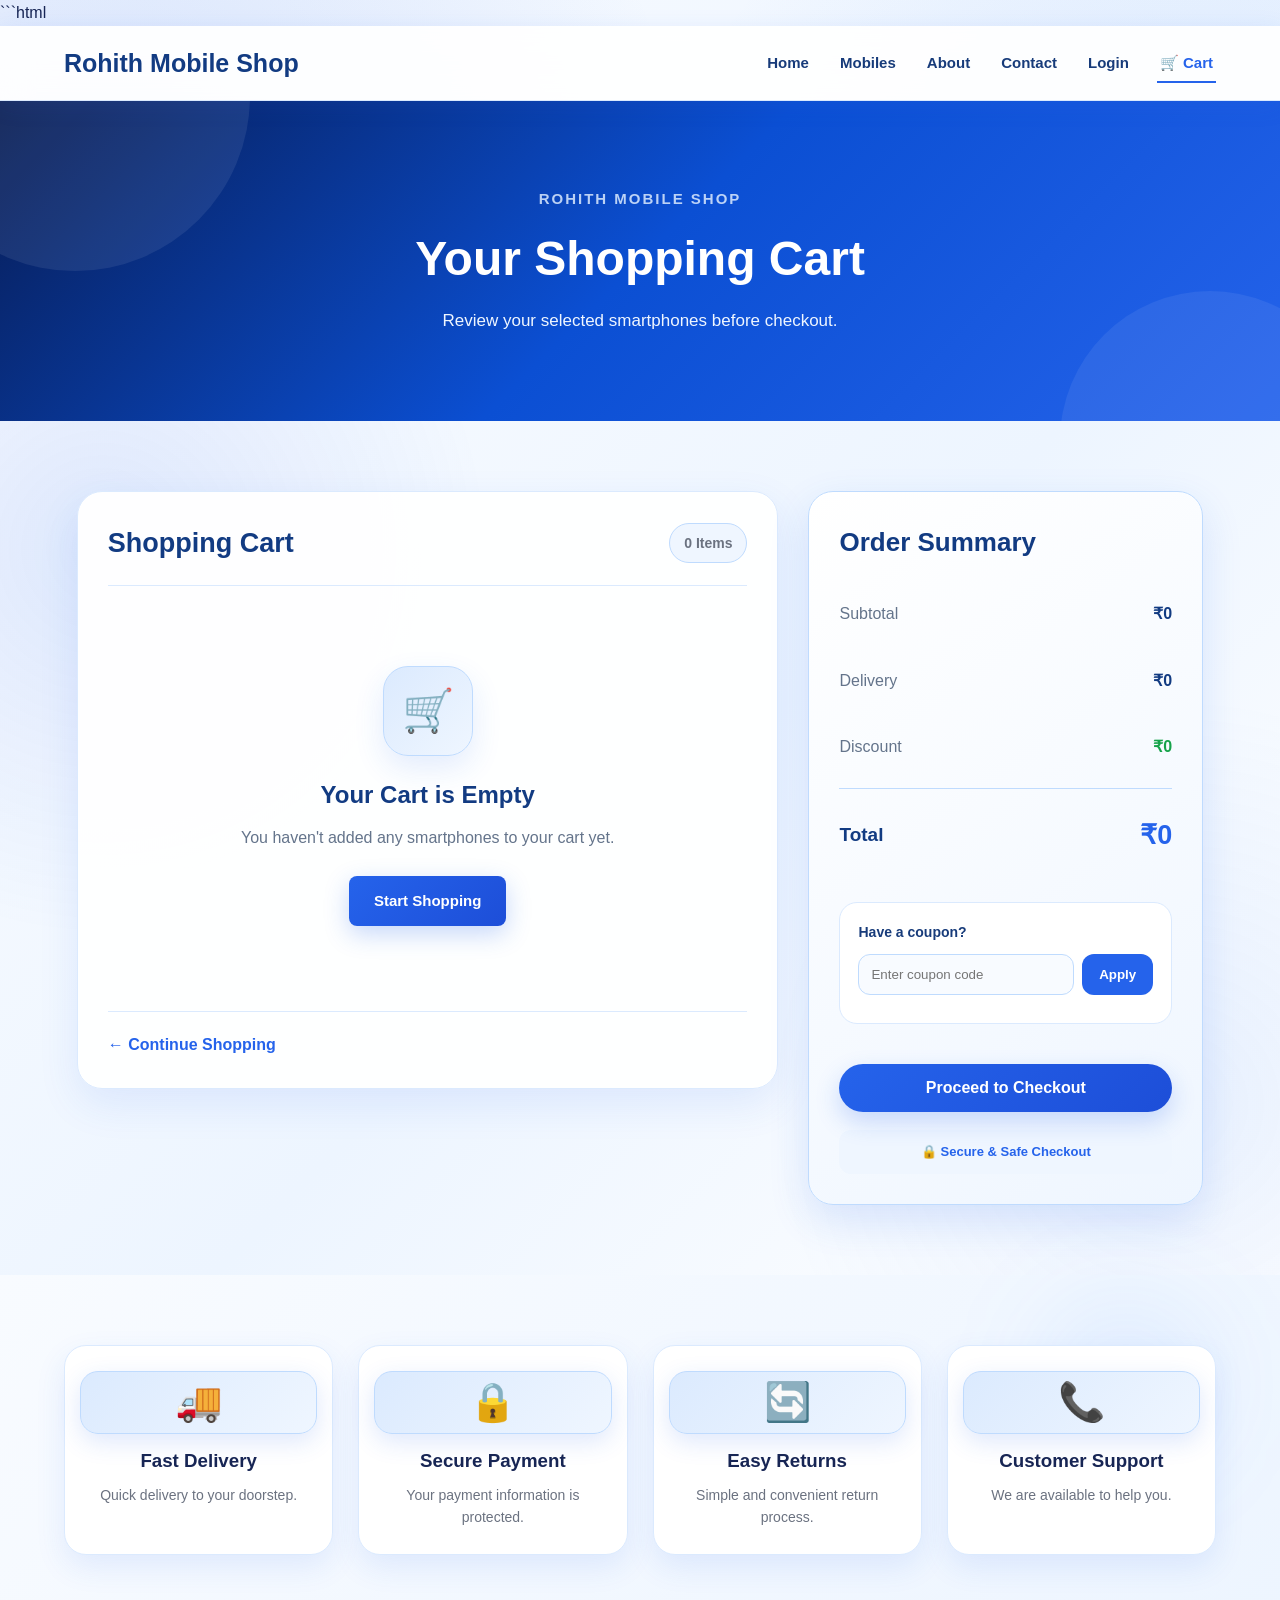
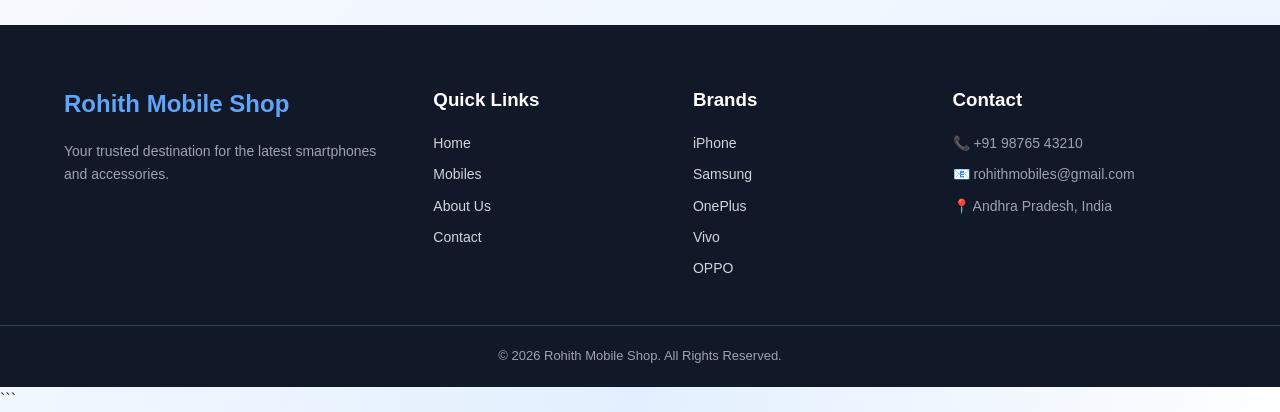
<file: Rohith MObile shop/cart.html>
```html
<!DOCTYPE html>
<html lang="en">

<head>

    <meta charset="UTF-8">

    <meta name="viewport"
          content="width=device-width, initial-scale=1.0">

    <title>Shopping Cart | Rohith Mobile Shop</title>

    <!-- CSS -->
    <link rel="stylesheet" href="css/style.css">

</head>


<body>


    <!-- ================= HEADER ================= -->

    <header class="header">

        <div class="logo">

            <h1>Rohith Mobile Shop</h1>

        </div>


        <nav class="navbar">

            <a href="index.html">
                Home
            </a>

            <a href="mobiles.html">
                Mobiles
            </a>

            <a href="about.html">
                About
            </a>

            <a href="contact.html">
                Contact
            </a>

            <a href="login.html">
                Login
            </a>

            <a href="cart.html" class="active">
                🛒 Cart
            </a>

        </nav>

    </header>



    <!-- ================= CART HERO ================= -->

    <section class="page-hero cart-hero">

        <div>

            <p>
                ROHITH MOBILE SHOP
            </p>

            <h2>
                Your Shopping Cart
            </h2>

            <span>
                Review your selected smartphones before checkout.
            </span>

        </div>

    </section>



    <!-- ================= CART SECTION ================= -->

    <section class="cart-section">


        <div class="cart-container">


            <!-- ================= CART ITEMS ================= -->

            <div class="cart-items">


                <div class="cart-heading">

                    <h2>
                        Shopping Cart
                    </h2>

                    <span id="cartCount">
                        0 Items
                    </span>

                </div>


                <!-- JavaScript will add cart products here -->

                <div id="cartItems">

                    <div class="empty-cart">

                        <div class="empty-cart-icon">
                            🛒
                        </div>

                        <h3>
                            Your Cart is Empty
                        </h3>

                        <p>
                            You haven't added any smartphones
                            to your cart yet.
                        </p>

                        <a href="mobiles.html"
                           class="btn primary-btn">

                            Start Shopping

                        </a>

                    </div>

                </div>


                <!-- Continue Shopping -->

                <div class="continue-shopping">

                    <a href="mobiles.html">
                        ← Continue Shopping
                    </a>

                </div>


            </div>



            <!-- ================= CART SUMMARY ================= -->

            <div class="cart-summary">


                <h2>
                    Order Summary
                </h2>


                <!-- Subtotal -->

                <div class="summary-row">

                    <span>
                        Subtotal
                    </span>

                    <strong id="cartSubtotal">
                        ₹0
                    </strong>

                </div>


                <!-- Delivery -->

                <div class="summary-row">

                    <span>
                        Delivery
                    </span>

                    <strong id="deliveryCharge">
                        ₹0
                    </strong>

                </div>


                <!-- Discount -->

                <div class="summary-row discount-row">

                    <span>
                        Discount
                    </span>

                    <strong id="cartDiscount">
                        ₹0
                    </strong>

                </div>


                <hr>


                <!-- Total -->

                <div class="summary-total">

                    <span>
                        Total
                    </span>

                    <strong id="cartTotal">
                        ₹0
                    </strong>

                </div>


                <!-- Coupon -->

                <div class="coupon-box">

                    <label for="coupon">
                        Have a coupon?
                    </label>

                    <div class="coupon-input">

                        <input
                            type="text"
                            id="coupon"
                            placeholder="Enter coupon code">

                        <button
                            type="button"
                            onclick="applyCoupon()">

                            Apply

                        </button>

                    </div>

                    <p id="couponMessage"></p>

                </div>


                <!-- Checkout -->

                <button
                    class="checkout-btn"
                    onclick="checkout()">

                    Proceed to Checkout

                </button>


                <!-- Secure Payment -->

                <div class="secure-payment">

                    🔒 Secure & Safe Checkout

                </div>


            </div>

        </div>

    </section>



    <!-- ================= BENEFITS ================= -->

    <section class="features cart-features">


        <div class="feature-container">


            <div class="feature-card">

                <div class="feature-icon">
                    🚚
                </div>

                <h3>
                    Fast Delivery
                </h3>

                <p>
                    Quick delivery to your doorstep.
                </p>

            </div>


            <div class="feature-card">

                <div class="feature-icon">
                    🔒
                </div>

                <h3>
                    Secure Payment
                </h3>

                <p>
                    Your payment information is protected.
                </p>

            </div>


            <div class="feature-card">

                <div class="feature-icon">
                    🔄
                </div>

                <h3>
                    Easy Returns
                </h3>

                <p>
                    Simple and convenient return process.
                </p>

            </div>


            <div class="feature-card">

                <div class="feature-icon">
                    📞
                </div>

                <h3>
                    Customer Support
                </h3>

                <p>
                    We are available to help you.
                </p>

            </div>


        </div>

    </section>



    <!-- ================= FOOTER ================= -->

    <footer class="footer">

        <div class="footer-container">


            <!-- Company -->

            <div class="footer-column">

                <h2>
                    Rohith Mobile Shop
                </h2>

                <p>
                    Your trusted destination for
                    the latest smartphones and accessories.
                </p>

            </div>


            <!-- Quick Links -->

            <div class="footer-column">

                <h3>
                    Quick Links
                </h3>

                <a href="index.html">
                    Home
                </a>

                <a href="mobiles.html">
                    Mobiles
                </a>

                <a href="about.html">
                    About Us
                </a>

                <a href="contact.html">
                    Contact
                </a>

            </div>


            <!-- Brands -->

            <div class="footer-column">

                <h3>
                    Brands
                </h3>

                <a href="mobiles.html?brand=iphone">
                    iPhone
                </a>

                <a href="mobiles.html?brand=samsung">
                    Samsung
                </a>

                <a href="mobiles.html?brand=oneplus">
                    OnePlus
                </a>

                <a href="mobiles.html?brand=vivo">
                    Vivo
                </a>

                <a href="mobiles.html?brand=oppo">
                    OPPO
                </a>

            </div>


            <!-- Contact -->

            <div class="footer-column">

                <h3>
                    Contact
                </h3>

                <p>
                    📞 +91 98765 43210
                </p>

                <p>
                    📧 rohithmobiles@gmail.com
                </p>

                <p>
                    📍 Andhra Pradesh, India
                </p>

            </div>


        </div>


        <div class="footer-bottom">

            <p>
                © 2026 Rohith Mobile Shop.
                All Rights Reserved.
            </p>

        </div>

    </footer>



    <!-- ================= JAVASCRIPT ================= -->

    <script src="js/script.js"></script>


</body>

</html>
```
</file>
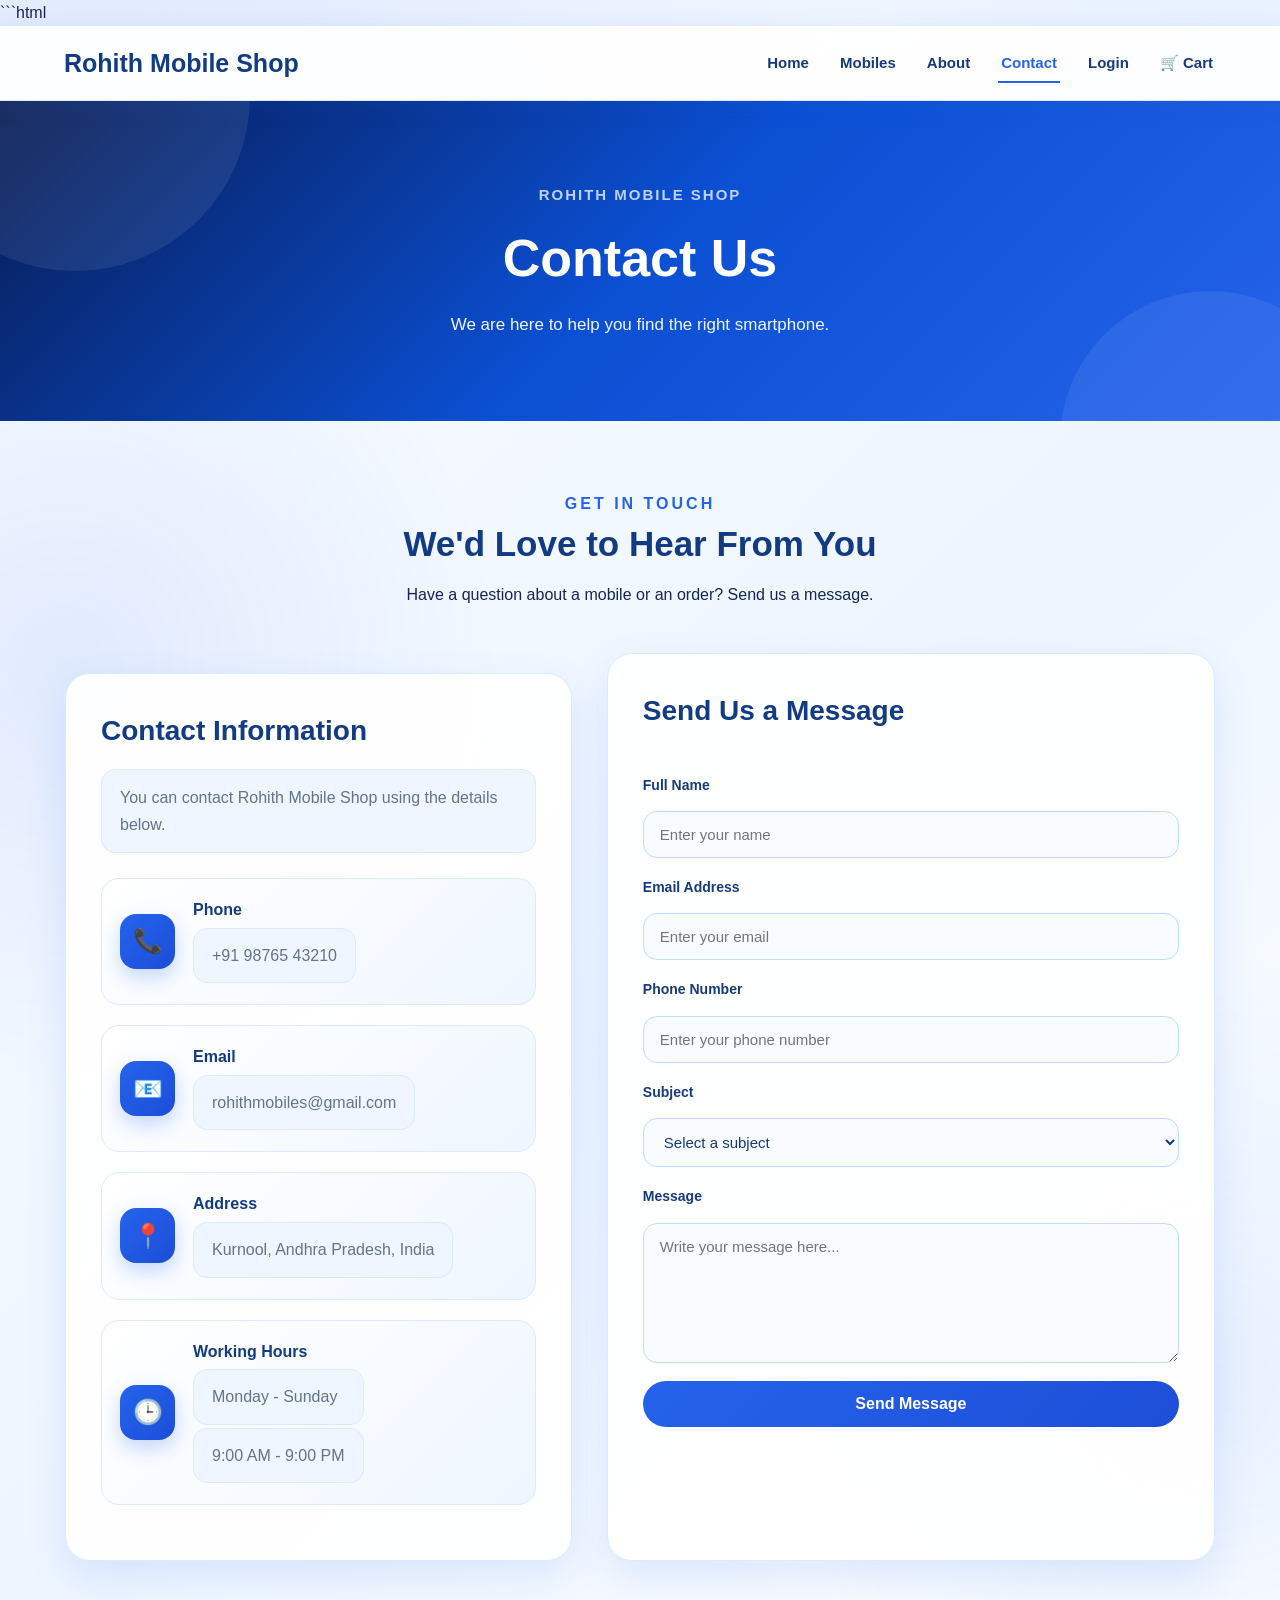
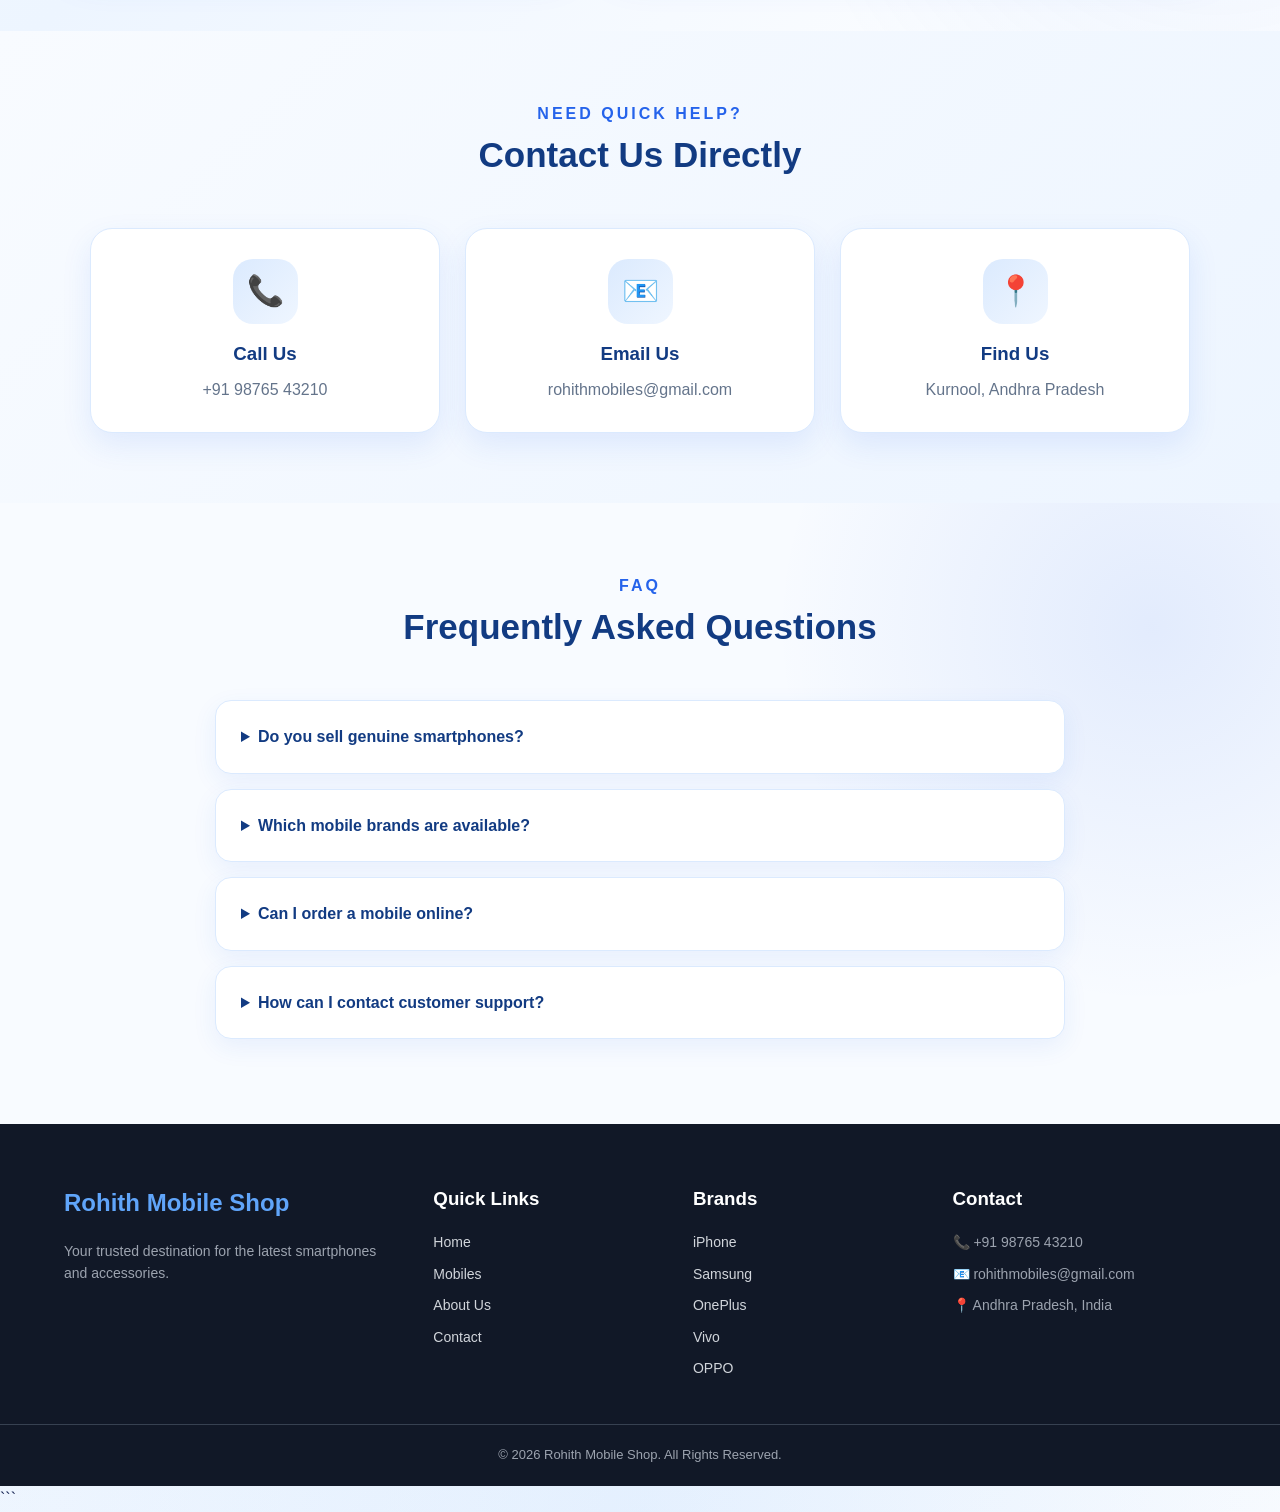
<file: Rohith MObile shop/contact.html>
```html
<!DOCTYPE html>
<html lang="en">

<head>

    <meta charset="UTF-8">

    <meta name="viewport"
          content="width=device-width, initial-scale=1.0">

    <title>Contact Us | Rohith Mobile Shop</title>

    <!-- CSS -->
    <link rel="stylesheet" href="css/style.css">

</head>


<body>


    <!-- ================= HEADER ================= -->

    <header class="header">

        <div class="logo">

            <h1>Rohith Mobile Shop</h1>

        </div>


        <nav class="navbar">

            <a href="index.html">
                Home
            </a>

            <a href="mobiles.html">
                Mobiles
            </a>

            <a href="about.html">
                About
            </a>

            <a href="contact.html" class="active">
                Contact
            </a>

            <a href="login.html">
                Login
            </a>

            <a href="cart.html">
                🛒 Cart
            </a>

        </nav>

    </header>



    <!-- ================= PAGE HERO ================= -->

    <section class="page-hero contact-hero">

        <div>

            <p>
                ROHITH MOBILE SHOP
            </p>

            <h2>
                Contact Us
            </h2>

            <span>
                We are here to help you find the right smartphone.
            </span>

        </div>

    </section>



    <!-- ================= CONTACT SECTION ================= -->

    <section class="contact-section">

        <div class="section-title">

            <p>
                GET IN TOUCH
            </p>

            <h2>
                We'd Love to Hear From You
            </h2>

            <span>
                Have a question about a mobile or an order?
                Send us a message.
            </span>

        </div>


        <div class="contact-container">


            <!-- ================= CONTACT INFORMATION ================= -->

            <div class="contact-info">


                <h2>
                    Contact Information
                </h2>

                <p>
                    You can contact Rohith Mobile Shop
                    using the details below.
                </p>


                <!-- Phone -->

                <div class="contact-item">

                    <div class="contact-icon">
                        📞
                    </div>

                    <div>

                        <h3>
                            Phone
                        </h3>

                        <p>
                            +91 98765 43210
                        </p>

                    </div>

                </div>


                <!-- Email -->

                <div class="contact-item">

                    <div class="contact-icon">
                        📧
                    </div>

                    <div>

                        <h3>
                            Email
                        </h3>

                        <p>
                            rohithmobiles@gmail.com
                        </p>

                    </div>

                </div>


                <!-- Location -->

                <div class="contact-item">

                    <div class="contact-icon">
                        📍
                    </div>

                    <div>

                        <h3>
                            Address
                        </h3>

                        <p>
                            Kurnool, Andhra Pradesh,
                            India
                        </p>

                    </div>

                </div>


                <!-- Working Hours -->

                <div class="contact-item">

                    <div class="contact-icon">
                        🕒
                    </div>

                    <div>

                        <h3>
                            Working Hours
                        </h3>

                        <p>
                            Monday - Sunday
                        </p>

                        <p>
                            9:00 AM - 9:00 PM
                        </p>

                    </div>

                </div>


            </div>



            <!-- ================= CONTACT FORM ================= -->

            <div class="contact-form">


                <h2>
                    Send Us a Message
                </h2>


                <form id="contactForm"
                      onsubmit="submitContactForm(event)">


                    <!-- Name -->

                    <div class="form-group">

                        <label for="name">
                            Full Name
                        </label>

                        <input
                            type="text"
                            id="name"
                            name="name"
                            placeholder="Enter your name"
                            required>

                    </div>


                    <!-- Email -->

                    <div class="form-group">

                        <label for="email">
                            Email Address
                        </label>

                        <input
                            type="email"
                            id="email"
                            name="email"
                            placeholder="Enter your email"
                            required>

                    </div>


                    <!-- Phone -->

                    <div class="form-group">

                        <label for="phone">
                            Phone Number
                        </label>

                        <input
                            type="tel"
                            id="phone"
                            name="phone"
                            placeholder="Enter your phone number"
                            pattern="[0-9]{10}"
                            maxlength="10"
                            required>

                    </div>


                    <!-- Subject -->

                    <div class="form-group">

                        <label for="subject">
                            Subject
                        </label>

                        <select id="subject"
                                name="subject"
                                required>

                            <option value="">
                                Select a subject
                            </option>

                            <option value="mobile">
                                Mobile Enquiry
                            </option>

                            <option value="order">
                                Order Related
                            </option>

                            <option value="delivery">
                                Delivery
                            </option>

                            <option value="support">
                                Customer Support
                            </option>

                            <option value="other">
                                Other
                            </option>

                        </select>

                    </div>


                    <!-- Message -->

                    <div class="form-group">

                        <label for="message">
                            Message
                        </label>

                        <textarea
                            id="message"
                            name="message"
                            rows="6"
                            placeholder="Write your message here..."
                            required></textarea>

                    </div>


                    <!-- Submit -->

                    <button type="submit"
                            class="submit-btn">

                        Send Message

                    </button>


                </form>


            </div>

        </div>

    </section>



    <!-- ================= QUICK CONTACT ================= -->

    <section class="quick-contact">

        <div class="section-title">

            <p>
                NEED QUICK HELP?
            </p>

            <h2>
                Contact Us Directly
            </h2>

        </div>


        <div class="quick-contact-container">


            <a href="tel:+919876543210"
               class="quick-card">

                <div class="quick-icon">
                    📞
                </div>

                <h3>
                    Call Us
                </h3>

                <p>
                    +91 98765 43210
                </p>

            </a>


            <a href="mailto:rohithmobiles@gmail.com"
               class="quick-card">

                <div class="quick-icon">
                    📧
                </div>

                <h3>
                    Email Us
                </h3>

                <p>
                    rohithmobiles@gmail.com
                </p>

            </a>


            <a href="https://www.google.com/maps/search/?api=1&query=Kurnool,Andhra+Pradesh"
               target="_blank"
               class="quick-card">

                <div class="quick-icon">
                    📍
                </div>

                <h3>
                    Find Us
                </h3>

                <p>
                    Kurnool, Andhra Pradesh
                </p>

            </a>


        </div>

    </section>



    <!-- ================= FAQ ================= -->

    <section class="faq-section">

        <div class="section-title">

            <p>
                FAQ
            </p>

            <h2>
                Frequently Asked Questions
            </h2>

        </div>


        <div class="faq-container">


            <details class="faq-item">

                <summary>
                    Do you sell genuine smartphones?
                </summary>

                <p>
                    Yes. Rohith Mobile Shop focuses on
                    genuine smartphones from popular brands.
                </p>

            </details>


            <details class="faq-item">

                <summary>
                    Which mobile brands are available?
                </summary>

                <p>
                    We currently showcase Apple, Samsung,
                    OnePlus, Vivo and OPPO smartphones.
                </p>

            </details>


            <details class="faq-item">

                <summary>
                    Can I order a mobile online?
                </summary>

                <p>
                    Yes. You can select a mobile, add it
                    to your cart and proceed to checkout.
                </p>

            </details>


            <details class="faq-item">

                <summary>
                    How can I contact customer support?
                </summary>

                <p>
                    You can call us, send an email or use
                    the contact form on this page.
                </p>

            </details>


        </div>

    </section>



    <!-- ================= FOOTER ================= -->

    <footer class="footer">

        <div class="footer-container">


            <!-- Company -->

            <div class="footer-column">

                <h2>
                    Rohith Mobile Shop
                </h2>

                <p>
                    Your trusted destination for
                    the latest smartphones and accessories.
                </p>

            </div>


            <!-- Quick Links -->

            <div class="footer-column">

                <h3>
                    Quick Links
                </h3>

                <a href="index.html">
                    Home
                </a>

                <a href="mobiles.html">
                    Mobiles
                </a>

                <a href="about.html">
                    About Us
                </a>

                <a href="contact.html">
                    Contact
                </a>

            </div>


            <!-- Brands -->

            <div class="footer-column">

                <h3>
                    Brands
                </h3>

                <a href="mobiles.html?brand=iphone">
                    iPhone
                </a>

                <a href="mobiles.html?brand=samsung">
                    Samsung
                </a>

                <a href="mobiles.html?brand=oneplus">
                    OnePlus
                </a>

                <a href="mobiles.html?brand=vivo">
                    Vivo
                </a>

                <a href="mobiles.html?brand=oppo">
                    OPPO
                </a>

            </div>


            <!-- Contact -->

            <div class="footer-column">

                <h3>
                    Contact
                </h3>

                <p>
                    📞 +91 98765 43210
                </p>

                <p>
                    📧 rohithmobiles@gmail.com
                </p>

                <p>
                    📍 Andhra Pradesh, India
                </p>

            </div>


        </div>


        <div class="footer-bottom">

            <p>
                © 2026 Rohith Mobile Shop.
                All Rights Reserved.
            </p>

        </div>

    </footer>



    <!-- ================= JAVASCRIPT ================= -->

    <script src="js/script.js"></script>


</body>

</html>
```
</file>
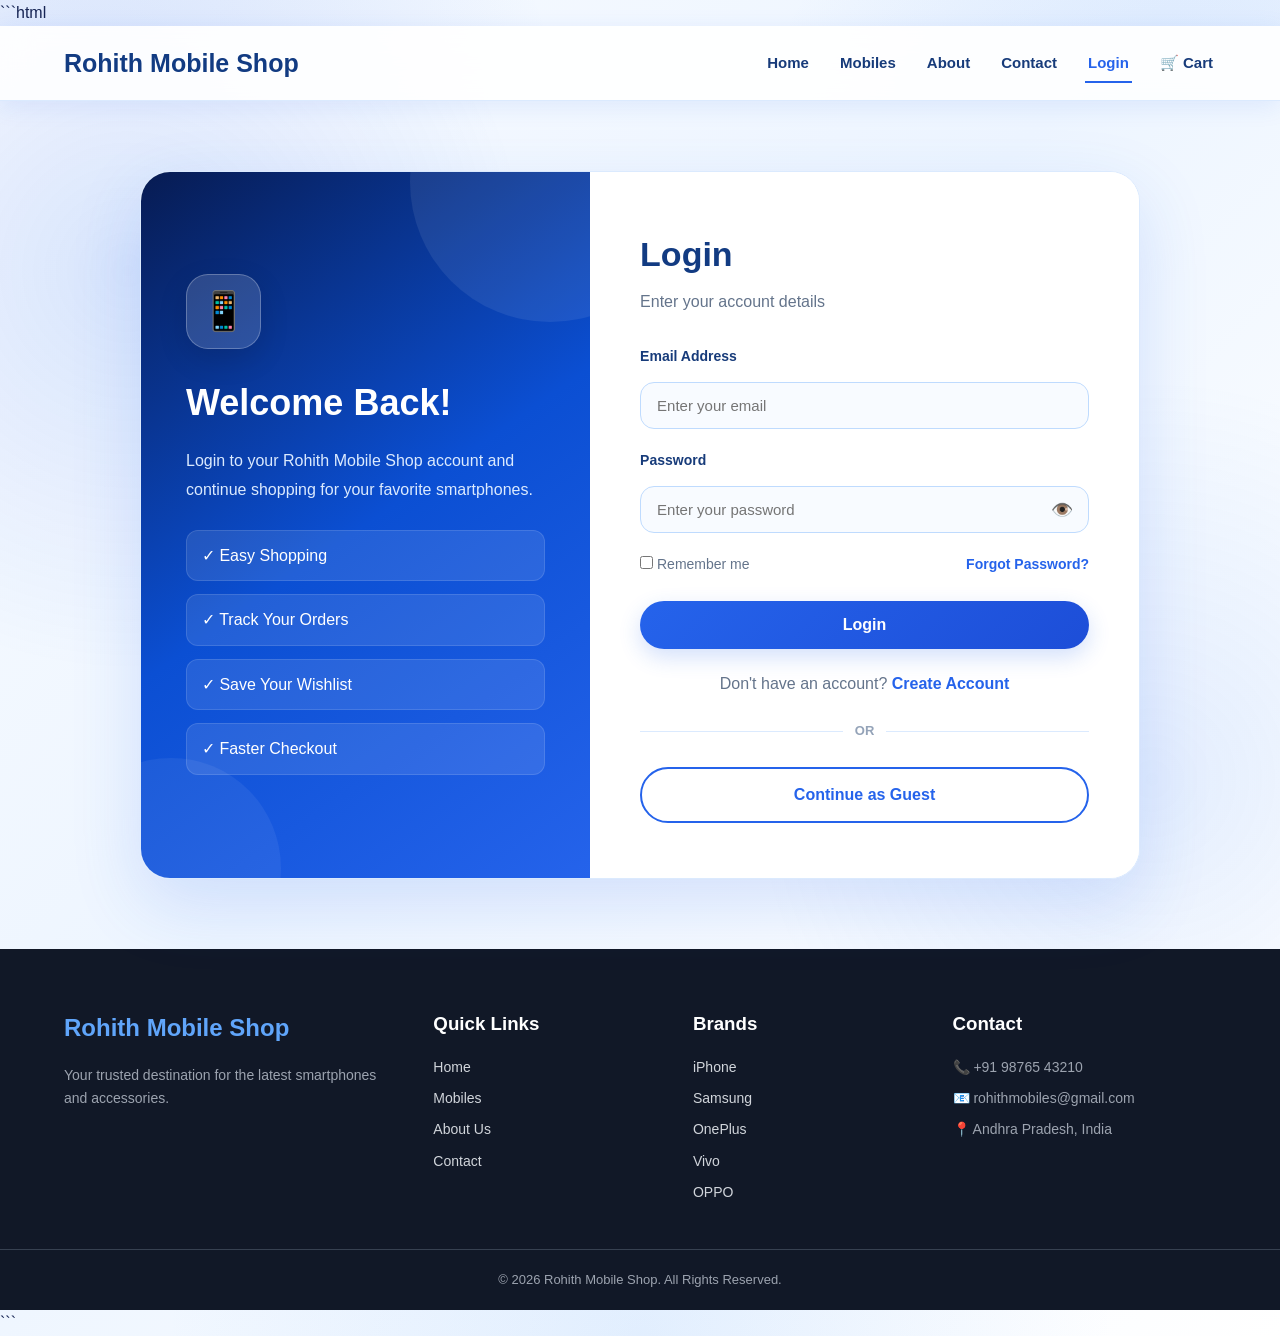
<file: Rohith MObile shop/login.html>
```html
<!DOCTYPE html>
<html lang="en">

<head>

    <meta charset="UTF-8">

    <meta name="viewport"
          content="width=device-width, initial-scale=1.0">

    <title>Login | Rohith Mobile Shop</title>

    <!-- CSS -->
    <link rel="stylesheet" href="css/style.css">

</head>


<body>


    <!-- ================= HEADER ================= -->

    <header class="header">

        <div class="logo">

            <h1>Rohith Mobile Shop</h1>

        </div>


        <nav class="navbar">

            <a href="index.html">
                Home
            </a>

            <a href="mobiles.html">
                Mobiles
            </a>

            <a href="about.html">
                About
            </a>

            <a href="contact.html">
                Contact
            </a>

            <a href="login.html" class="active">
                Login
            </a>

            <a href="cart.html">
                🛒 Cart
            </a>

        </nav>

    </header>



    <!-- ================= LOGIN SECTION ================= -->

    <section class="login-section">


        <div class="login-container">


            <!-- Left Side -->

            <div class="login-info">

                <div class="login-logo">
                    📱
                </div>

                <h2>
                    Welcome Back!
                </h2>

                <p>
                    Login to your Rohith Mobile Shop
                    account and continue shopping for
                    your favorite smartphones.
                </p>


                <div class="login-benefits">

                    <div>
                        ✓ Easy Shopping
                    </div>

                    <div>
                        ✓ Track Your Orders
                    </div>

                    <div>
                        ✓ Save Your Wishlist
                    </div>

                    <div>
                        ✓ Faster Checkout
                    </div>

                </div>

            </div>



            <!-- Right Side - Login Form -->

            <div class="login-form">


                <h2>
                    Login
                </h2>

                <p class="login-subtitle">
                    Enter your account details
                </p>


                <form id="loginForm"
                      onsubmit="loginUser(event)">


                    <!-- Email -->

                    <div class="form-group">

                        <label for="loginEmail">
                            Email Address
                        </label>

                        <input
                            type="email"
                            id="loginEmail"
                            name="email"
                            placeholder="Enter your email"
                            required>

                    </div>


                    <!-- Password -->

                    <div class="form-group">

                        <label for="loginPassword">
                            Password
                        </label>

                        <div class="password-box">

                            <input
                                type="password"
                                id="loginPassword"
                                name="password"
                                placeholder="Enter your password"
                                minlength="6"
                                required>

                            <button
                                type="button"
                                class="show-password"
                                onclick="togglePassword()">

                                👁️

                            </button>

                        </div>

                    </div>


                    <!-- Remember + Forgot -->

                    <div class="login-options">

                        <label>

                            <input
                                type="checkbox"
                                id="rememberMe">

                            Remember me

                        </label>


                        <a href="#">
                            Forgot Password?
                        </a>

                    </div>


                    <!-- Login Button -->

                    <button
                        type="submit"
                        class="login-btn">

                        Login

                    </button>


                </form>


                <!-- Register -->

                <div class="register-link">

                    <p>
                        Don't have an account?
                        <a href="register.html">
                            Create Account
                        </a>
                    </p>

                </div>


                <!-- Divider -->

                <div class="login-divider">

                    <span>
                        OR
                    </span>

                </div>


                <!-- Guest Shopping -->

                <a href="mobiles.html"
                   class="guest-btn">

                    Continue as Guest

                </a>


            </div>

        </div>

    </section>



    <!-- ================= FOOTER ================= -->

    <footer class="footer">

        <div class="footer-container">


            <!-- Company -->

            <div class="footer-column">

                <h2>
                    Rohith Mobile Shop
                </h2>

                <p>
                    Your trusted destination for
                    the latest smartphones and accessories.
                </p>

            </div>


            <!-- Quick Links -->

            <div class="footer-column">

                <h3>
                    Quick Links
                </h3>

                <a href="index.html">
                    Home
                </a>

                <a href="mobiles.html">
                    Mobiles
                </a>

                <a href="about.html">
                    About Us
                </a>

                <a href="contact.html">
                    Contact
                </a>

            </div>


            <!-- Brands -->

            <div class="footer-column">

                <h3>
                    Brands
                </h3>

                <a href="mobiles.html?brand=iphone">
                    iPhone
                </a>

                <a href="mobiles.html?brand=samsung">
                    Samsung
                </a>

                <a href="mobiles.html?brand=oneplus">
                    OnePlus
                </a>

                <a href="mobiles.html?brand=vivo">
                    Vivo
                </a>

                <a href="mobiles.html?brand=oppo">
                    OPPO
                </a>

            </div>


            <!-- Contact -->

            <div class="footer-column">

                <h3>
                    Contact
                </h3>

                <p>
                    📞 +91 98765 43210
                </p>

                <p>
                    📧 rohithmobiles@gmail.com
                </p>

                <p>
                    📍 Andhra Pradesh, India
                </p>

            </div>


        </div>


        <div class="footer-bottom">

            <p>
                © 2026 Rohith Mobile Shop.
                All Rights Reserved.
            </p>

        </div>

    </footer>



    <!-- ================= JAVASCRIPT ================= -->

    <script src="js/script.js"></script>


</body>

</html>
```
</file>
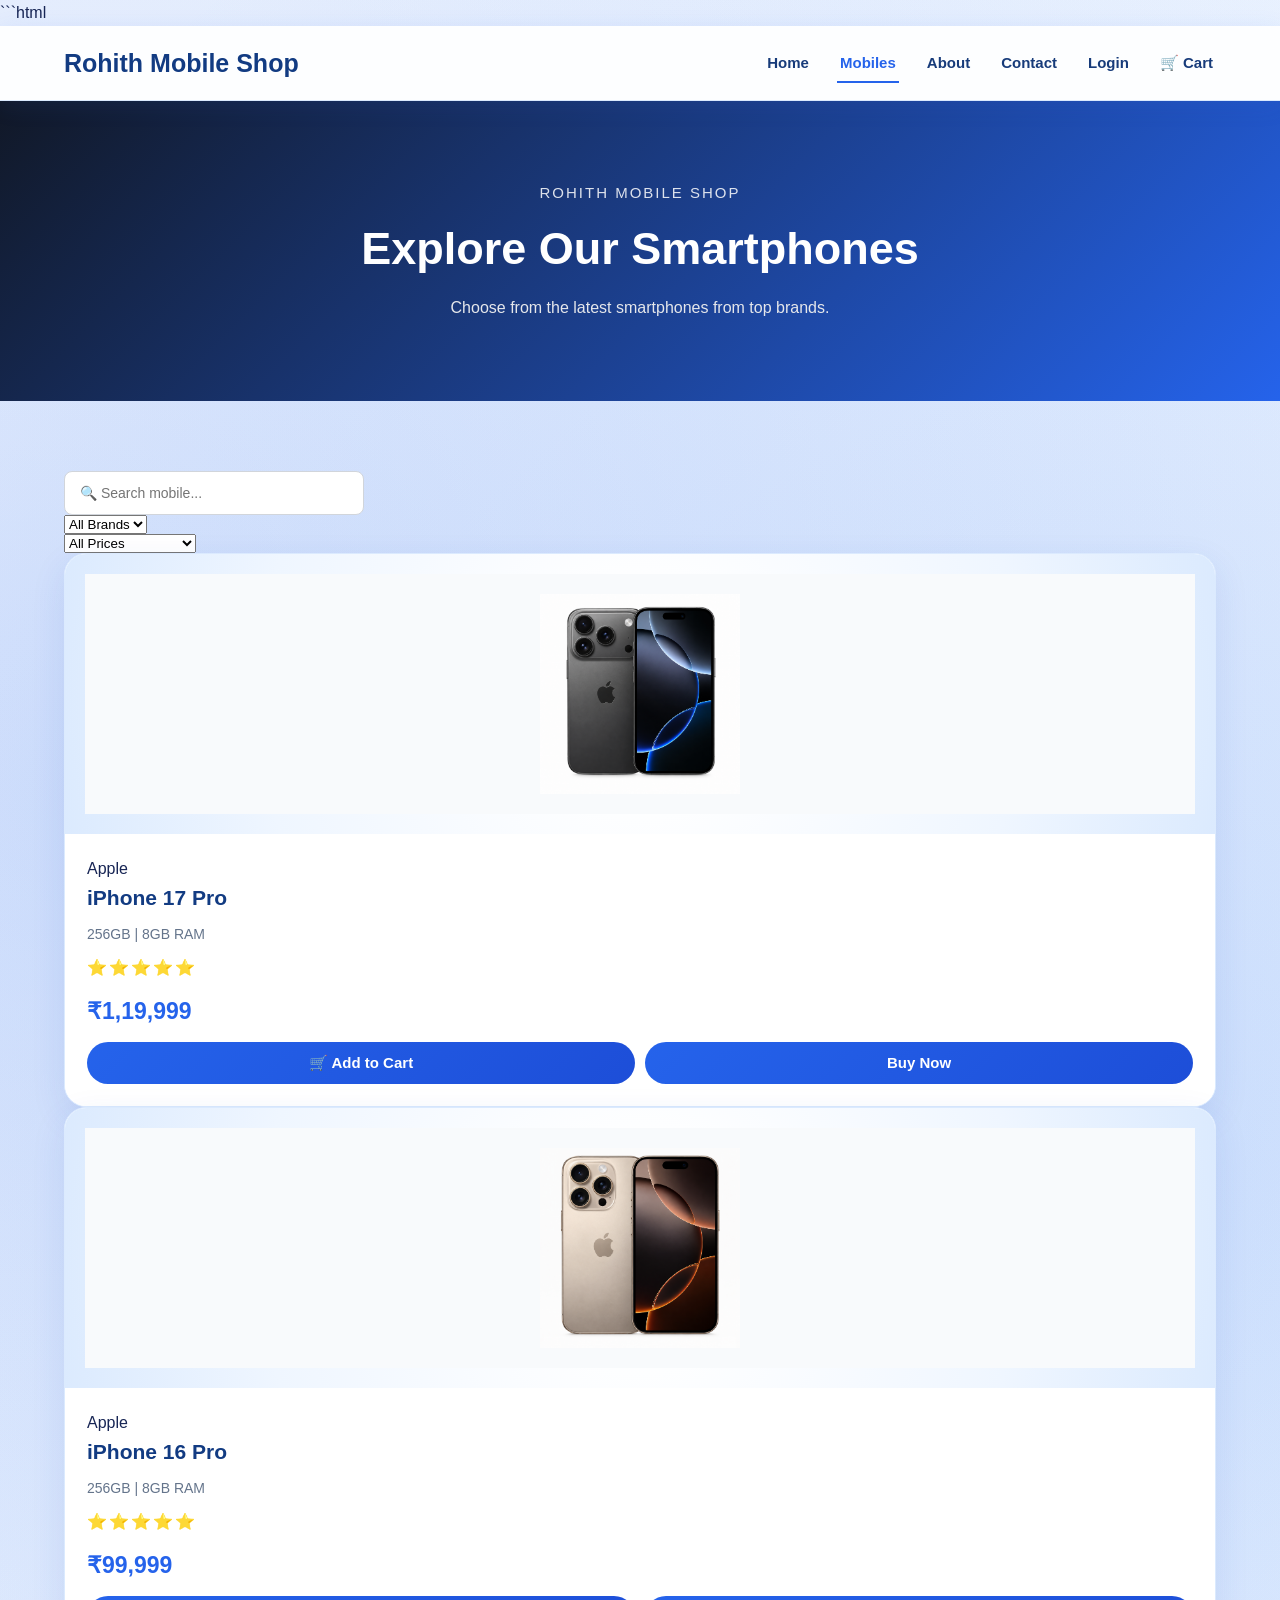
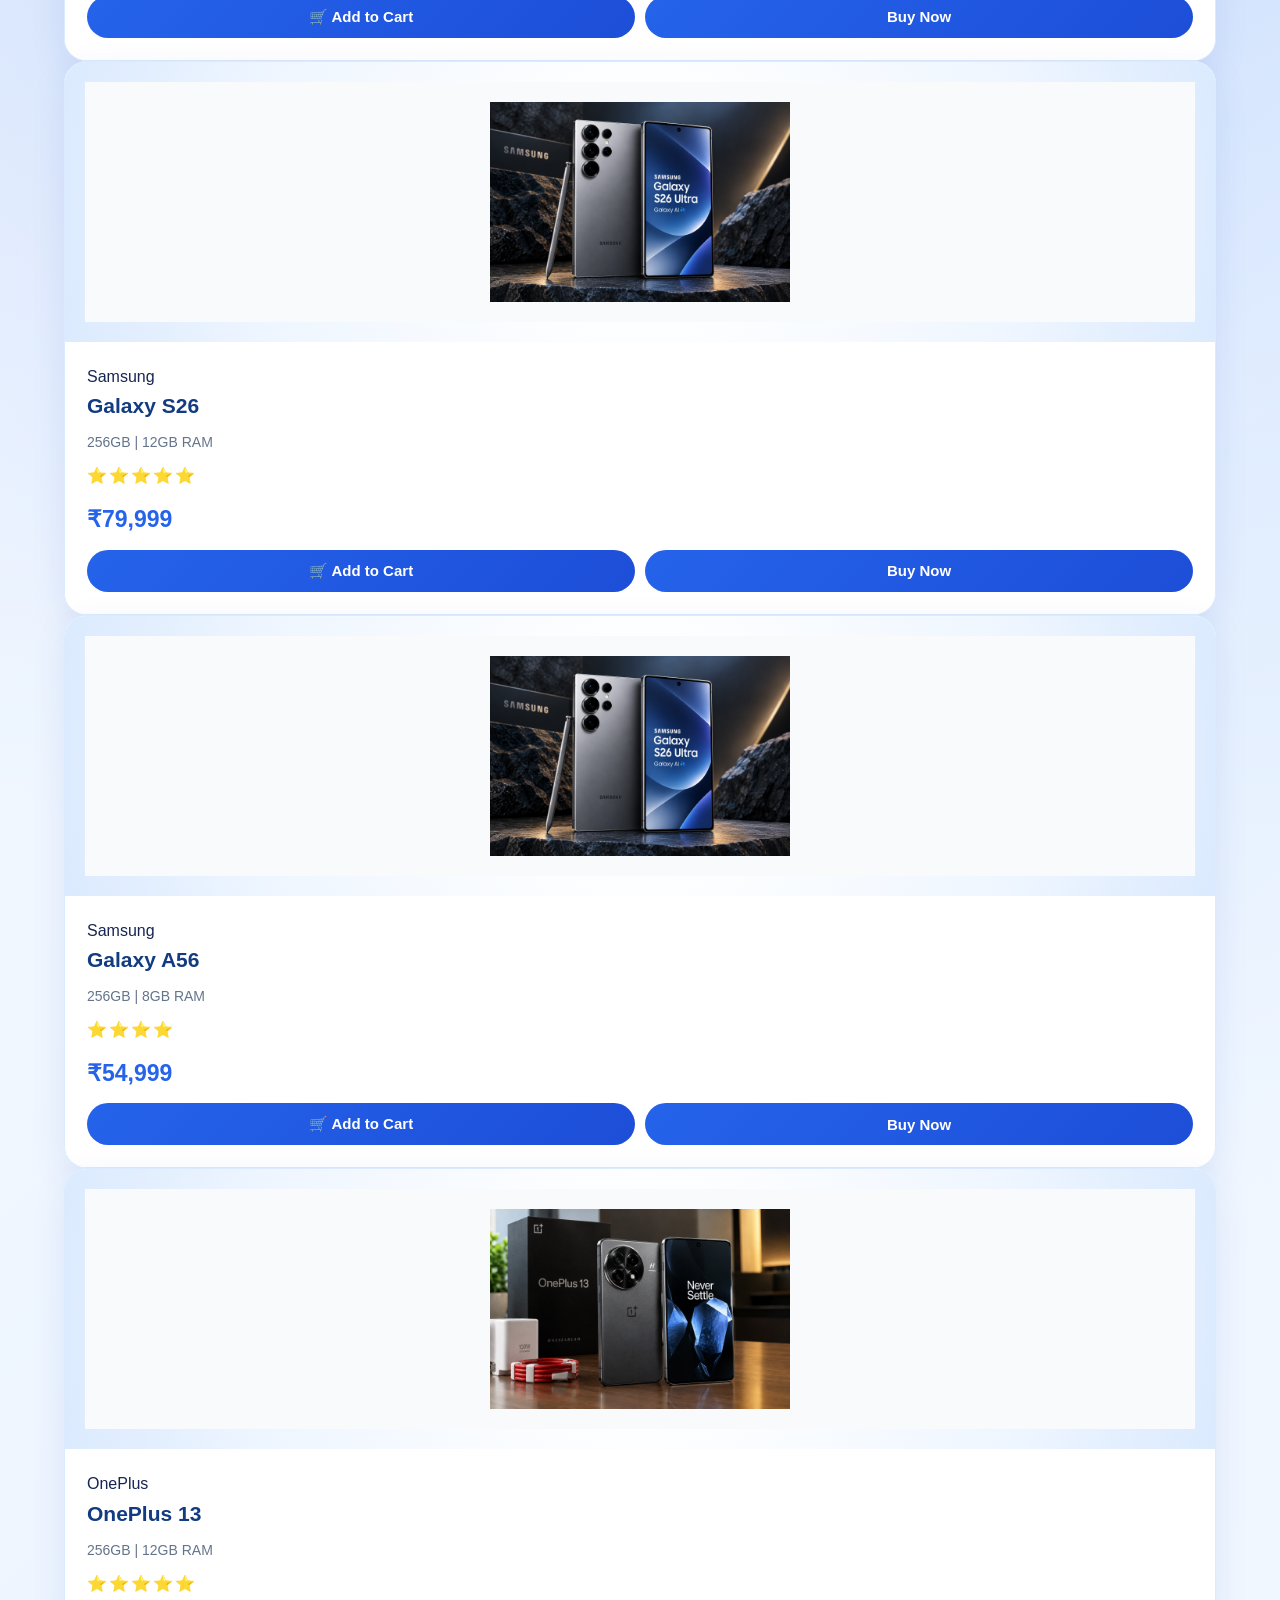
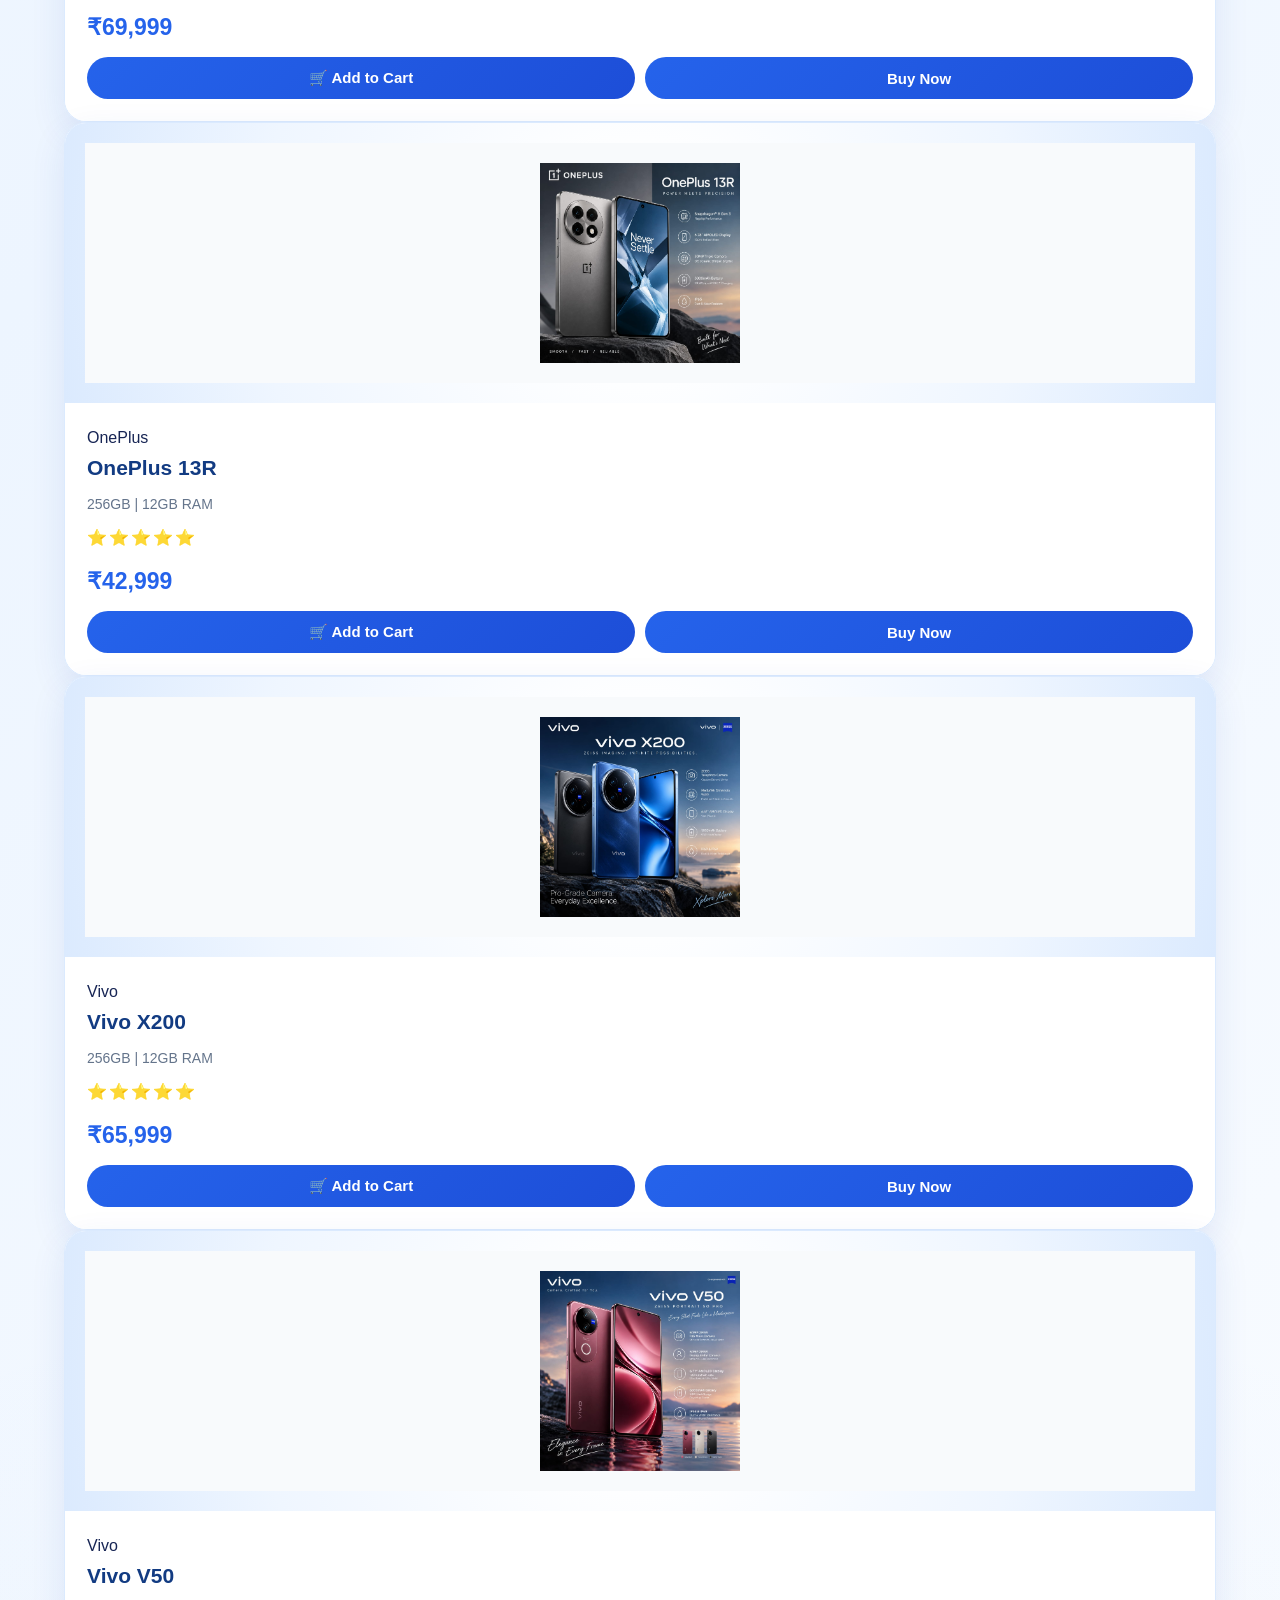
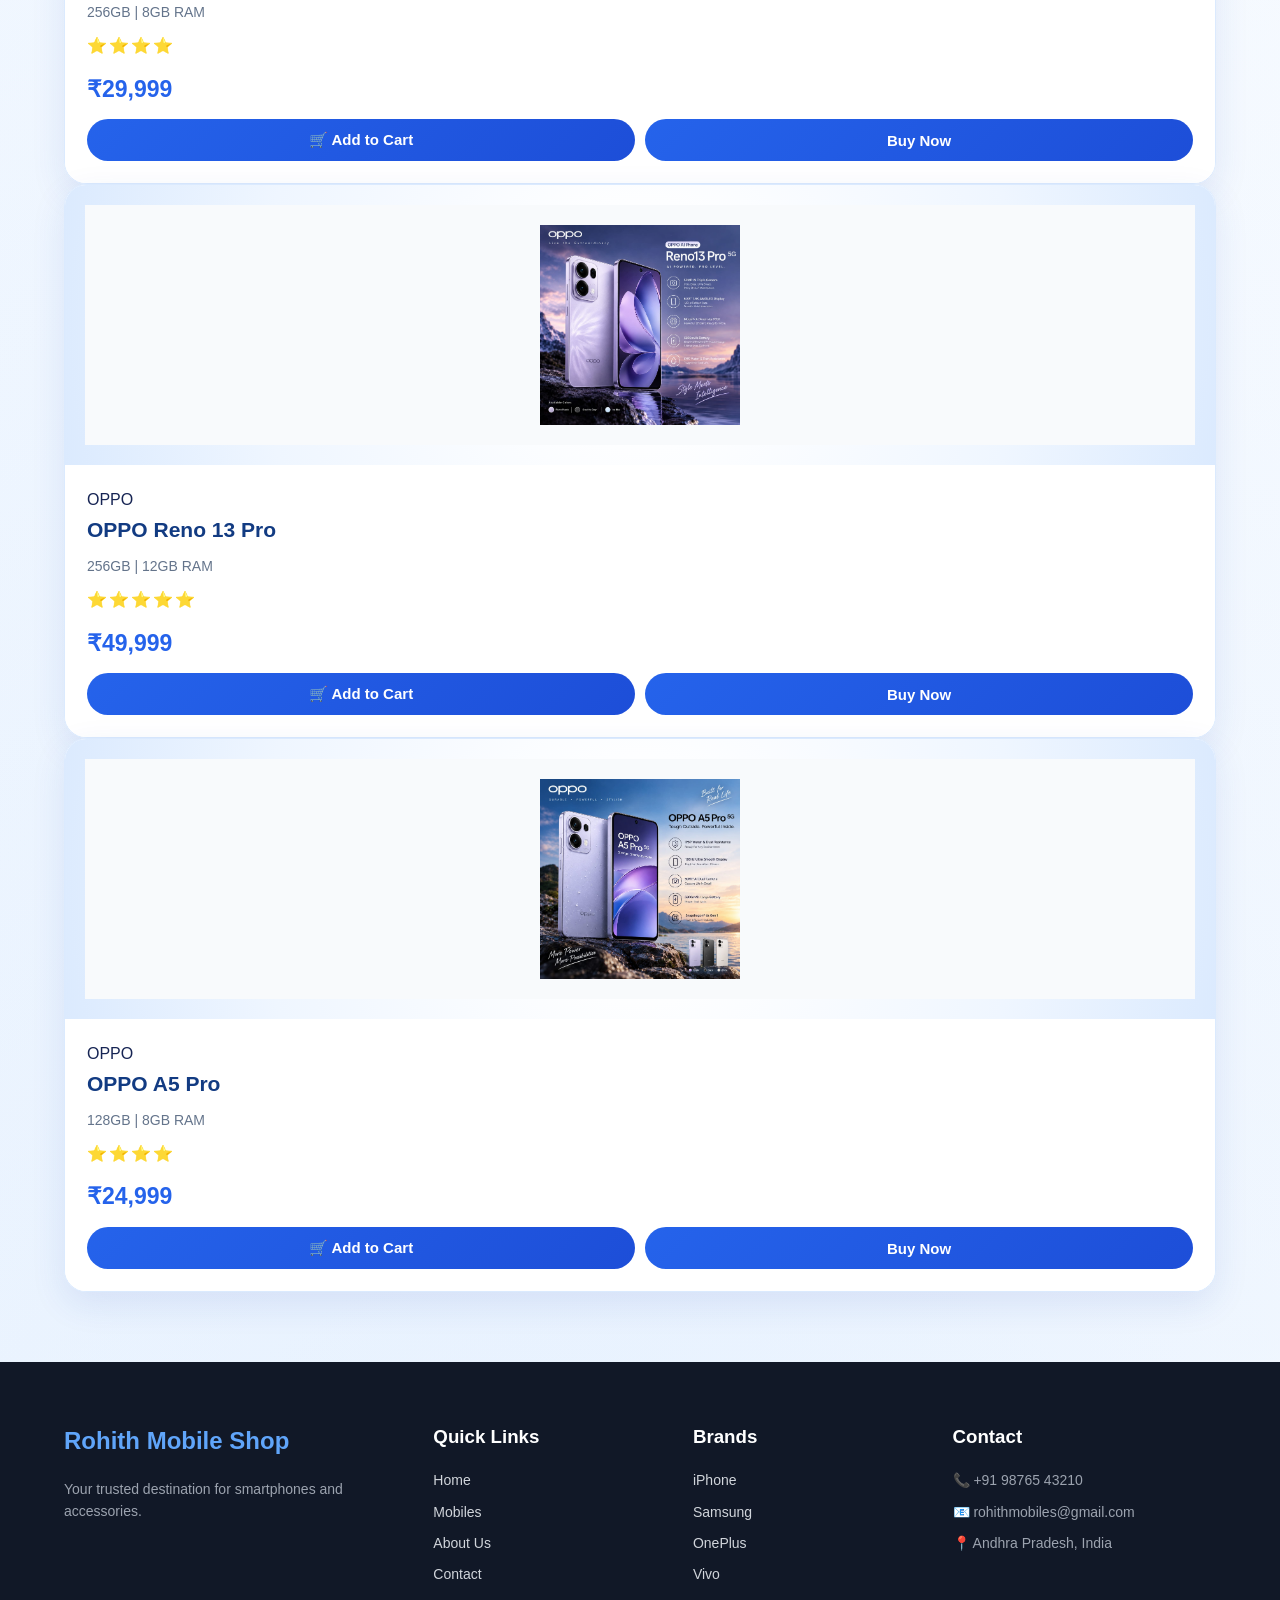
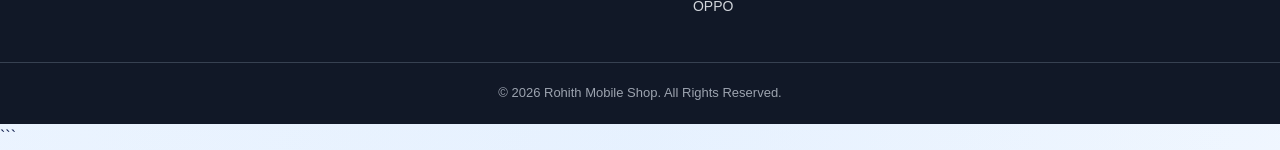
<file: Rohith MObile shop/mobiles.html>
```html
<!DOCTYPE html>
<html lang="en">

<head>

    <meta charset="UTF-8">

    <meta name="viewport"
          content="width=device-width, initial-scale=1.0">

    <title>Mobiles | Rohith Mobile Shop</title>

    <!-- CSS -->
    <link rel="stylesheet" href="css/style.css">

</head>


<body>


    <!-- ================= HEADER ================= -->

    <header class="header">

        <div class="logo">

            <h1>Rohith Mobile Shop</h1>

        </div>


        <nav class="navbar">

            <a href="index.html">
                Home
            </a>

            <a href="mobiles.html" class="active">
                Mobiles
            </a>

            <a href="about.html">
                About
            </a>

            <a href="contact.html">
                Contact
            </a>

            <a href="login.html">
                Login
            </a>

            <a href="cart.html">
                🛒 Cart
            </a>

        </nav>

    </header>



    <!-- ================= PAGE HERO ================= -->

    <section class="page-hero">

        <div>

            <p>
                ROHITH MOBILE SHOP
            </p>

            <h2>
                Explore Our Smartphones
            </h2>

            <span>
                Choose from the latest smartphones
                from top brands.
            </span>

        </div>

    </section>



    <!-- ================= SEARCH & FILTER ================= -->

    <section class="mobile-section">


        <div class="mobile-tools">


            <!-- Search -->

            <div class="search-box">

                <input
                    type="text"
                    id="searchInput"
                    placeholder="🔍 Search mobile..."
                    onkeyup="searchMobiles()">

            </div>


            <!-- Brand Filter -->

            <div class="filter-box">

                <select id="brandFilter"
                        onchange="filterMobiles()">

                    <option value="all">
                        All Brands
                    </option>

                    <option value="iphone">
                        iPhone
                    </option>

                    <option value="samsung">
                        Samsung
                    </option>

                    <option value="oneplus">
                        OnePlus
                    </option>

                    <option value="vivo">
                        Vivo
                    </option>

                    <option value="oppo">
                        OPPO
                    </option>

                </select>

            </div>


            <!-- Price Filter -->

            <div class="filter-box">

                <select id="priceFilter"
                        onchange="filterMobiles()">

                    <option value="all">
                        All Prices
                    </option>

                    <option value="under20">
                        Under ₹20,000
                    </option>

                    <option value="20to40">
                        ₹20,000 - ₹40,000
                    </option>

                    <option value="40to70">
                        ₹40,000 - ₹70,000
                    </option>

                    <option value="above70">
                        Above ₹70,000
                    </option>

                </select>

            </div>


        </div>



        <!-- ================= PRODUCT GRID ================= -->

        <div class="product-container"
             id="productContainer">



            <!-- ========== iPHONE ========== -->


            <div class="product-card"
                 data-brand="iphone"
                 data-price="119999"
                 data-name="iPhone 17 Pro">


                <div class="product-image">

                    <img src="images/iphone/iphone17pro.jpg"
                         alt="iPhone 17 Pro">

                </div>


                <div class="product-info">

                    <span class="brand-name">
                        Apple
                    </span>

                    <h3>
                        iPhone 17 Pro
                    </h3>

                    <p>
                        256GB | 8GB RAM
                    </p>

                    <div class="rating">
                        ⭐⭐⭐⭐⭐
                    </div>

                    <h4>
                        ₹1,19,999
                    </h4>


                    <div class="product-buttons">

                        <button
                            onclick="addToCart('iPhone 17 Pro',119999)">

                            🛒 Add to Cart

                        </button>


                        <button
                            onclick="buyNow('iPhone 17 Pro',119999)">

                            Buy Now

                        </button>

                    </div>

                </div>

            </div>



            <div class="product-card"
                 data-brand="iphone"
                 data-price="99999"
                 data-name="iPhone 16 Pro">


                <div class="product-image">

                    <img src="images/iphone/iphone16pro.jpg"
                         alt="iPhone 16 Pro">

                </div>


                <div class="product-info">

                    <span class="brand-name">
                        Apple
                    </span>

                    <h3>
                        iPhone 16 Pro
                    </h3>

                    <p>
                        256GB | 8GB RAM
                    </p>

                    <div class="rating">
                        ⭐⭐⭐⭐⭐
                    </div>

                    <h4>
                        ₹99,999
                    </h4>


                    <div class="product-buttons">

                        <button
                            onclick="addToCart('iPhone 16 Pro',99999)">

                            🛒 Add to Cart

                        </button>


                        <button
                            onclick="buyNow('iPhone 16 Pro',99999)">

                            Buy Now

                        </button>

                    </div>

                </div>

            </div>



            <!-- ========== SAMSUNG ========== -->


            <div class="product-card"
                 data-brand="samsung"
                 data-price="79999"
                 data-name="Samsung Galaxy S26">


                <div class="product-image">

                    <img src="images/samsung/samsung-s26.jpg"
                         alt="Samsung Galaxy S26">

                </div>


                <div class="product-info">

                    <span class="brand-name">
                        Samsung
                    </span>

                    <h3>
                        Galaxy S26
                    </h3>

                    <p>
                        256GB | 12GB RAM
                    </p>

                    <div class="rating">
                        ⭐⭐⭐⭐⭐
                    </div>

                    <h4>
                        ₹79,999
                    </h4>


                    <div class="product-buttons">

                        <button
                            onclick="addToCart('Samsung Galaxy S26',79999)">

                            🛒 Add to Cart

                        </button>


                        <button
                            onclick="buyNow('Samsung Galaxy S26',79999)">

                            Buy Now

                        </button>

                    </div>

                </div>

            </div>



            <div class="product-card"
                 data-brand="samsung"
                 data-price="54999"
                 data-name="Samsung Galaxy A56">


                <div class="product-image">

                    <img src="images/samsung/samsung-a56.jpg"
                         alt="Samsung Galaxy A56">

                </div>


                <div class="product-info">

                    <span class="brand-name">
                        Samsung
                    </span>

                    <h3>
                        Galaxy A56
                    </h3>

                    <p>
                        256GB | 8GB RAM
                    </p>

                    <div class="rating">
                        ⭐⭐⭐⭐
                    </div>

                    <h4>
                        ₹54,999
                    </h4>


                    <div class="product-buttons">

                        <button
                            onclick="addToCart('Samsung Galaxy A56',54999)">

                            🛒 Add to Cart

                        </button>


                        <button
                            onclick="buyNow('Samsung Galaxy A56',54999)">

                            Buy Now

                        </button>

                    </div>

                </div>

            </div>



            <!-- ========== ONEPLUS ========== -->


            <div class="product-card"
                 data-brand="oneplus"
                 data-price="69999"
                 data-name="OnePlus 13">


                <div class="product-image">

                    <img src="images/oneplus/oneplus13.jpg"
                         alt="OnePlus 13">

                </div>


                <div class="product-info">

                    <span class="brand-name">
                        OnePlus
                    </span>

                    <h3>
                        OnePlus 13
                    </h3>

                    <p>
                        256GB | 12GB RAM
                    </p>

                    <div class="rating">
                        ⭐⭐⭐⭐⭐
                    </div>

                    <h4>
                        ₹69,999
                    </h4>


                    <div class="product-buttons">

                        <button
                            onclick="addToCart('OnePlus 13',69999)">

                            🛒 Add to Cart

                        </button>


                        <button
                            onclick="buyNow('OnePlus 13',69999)">

                            Buy Now

                        </button>

                    </div>

                </div>

            </div>



            <div class="product-card"
                 data-brand="oneplus"
                 data-price="42999"
                 data-name="OnePlus 13R">


                <div class="product-image">

                    <img src="images/oneplus/oneplus13r.jpg"
                         alt="OnePlus 13R">

                </div>


                <div class="product-info">

                    <span class="brand-name">
                        OnePlus
                    </span>

                    <h3>
                        OnePlus 13R
                    </h3>

                    <p>
                        256GB | 12GB RAM
                    </p>

                    <div class="rating">
                        ⭐⭐⭐⭐⭐
                    </div>

                    <h4>
                        ₹42,999
                    </h4>


                    <div class="product-buttons">

                        <button
                            onclick="addToCart('OnePlus 13R',42999)">

                            🛒 Add to Cart

                        </button>


                        <button
                            onclick="buyNow('OnePlus 13R',42999)">

                            Buy Now

                        </button>

                    </div>

                </div>

            </div>



            <!-- ========== VIVO ========== -->


            <div class="product-card"
                 data-brand="vivo"
                 data-price="65999"
                 data-name="Vivo X200">


                <div class="product-image">

                    <img src="images/vivo/vivo-x200.jpg"
                         alt="Vivo X200">

                </div>


                <div class="product-info">

                    <span class="brand-name">
                        Vivo
                    </span>

                    <h3>
                        Vivo X200
                    </h3>

                    <p>
                        256GB | 12GB RAM
                    </p>

                    <div class="rating">
                        ⭐⭐⭐⭐⭐
                    </div>

                    <h4>
                        ₹65,999
                    </h4>


                    <div class="product-buttons">

                        <button
                            onclick="addToCart('Vivo X200',65999)">

                            🛒 Add to Cart

                        </button>


                        <button
                            onclick="buyNow('Vivo X200',65999)">

                            Buy Now

                        </button>

                    </div>

                </div>

            </div>



            <div class="product-card"
                 data-brand="vivo"
                 data-price="29999"
                 data-name="Vivo V50">


                <div class="product-image">

                    <img src="images/vivo/vivo-v50.jpg"
                         alt="Vivo V50">

                </div>


                <div class="product-info">

                    <span class="brand-name">
                        Vivo
                    </span>

                    <h3>
                        Vivo V50
                    </h3>

                    <p>
                        256GB | 8GB RAM
                    </p>

                    <div class="rating">
                        ⭐⭐⭐⭐
                    </div>

                    <h4>
                        ₹29,999
                    </h4>


                    <div class="product-buttons">

                        <button
                            onclick="addToCart('Vivo V50',29999)">

                            🛒 Add to Cart

                        </button>


                        <button
                            onclick="buyNow('Vivo V50',29999)">

                            Buy Now

                        </button>

                    </div>

                </div>

            </div>



            <!-- ========== OPPO ========== -->


            <div class="product-card"
                 data-brand="oppo"
                 data-price="49999"
                 data-name="OPPO Reno 13 Pro">


                <div class="product-image">

                    <img src="images/oppo/oppo-reno13pro.jpg"
                         alt="OPPO Reno 13 Pro">

                </div>


                <div class="product-info">

                    <span class="brand-name">
                        OPPO
                    </span>

                    <h3>
                        OPPO Reno 13 Pro
                    </h3>

                    <p>
                        256GB | 12GB RAM
                    </p>

                    <div class="rating">
                        ⭐⭐⭐⭐⭐
                    </div>

                    <h4>
                        ₹49,999
                    </h4>


                    <div class="product-buttons">

                        <button
                            onclick="addToCart('OPPO Reno 13 Pro',49999)">

                            🛒 Add to Cart

                        </button>


                        <button
                            onclick="buyNow('OPPO Reno 13 Pro',49999)">

                            Buy Now

                        </button>

                    </div>

                </div>

            </div>



            <div class="product-card"
                 data-brand="oppo"
                 data-price="24999"
                 data-name="OPPO A5 Pro">


                <div class="product-image">

                    <img src="images/oppo/oppo-a5pro.jpg"
                         alt="OPPO A5 Pro">

                </div>


                <div class="product-info">

                    <span class="brand-name">
                        OPPO
                    </span>

                    <h3>
                        OPPO A5 Pro
                    </h3>

                    <p>
                        128GB | 8GB RAM
                    </p>

                    <div class="rating">
                        ⭐⭐⭐⭐
                    </div>

                    <h4>
                        ₹24,999
                    </h4>


                    <div class="product-buttons">

                        <button
                            onclick="addToCart('OPPO A5 Pro',24999)">

                            🛒 Add to Cart

                        </button>


                        <button
                            onclick="buyNow('OPPO A5 Pro',24999)">

                            Buy Now

                        </button>

                    </div>

                </div>

            </div>


        </div>


        <!-- No Products Message -->

        <div id="noProducts"
             class="no-products">

            <h3>
                No mobiles found 😔
            </h3>

            <p>
                Try another search or filter.
            </p>

        </div>


    </section>



    <!-- ================= FOOTER ================= -->

    <footer class="footer">

        <div class="footer-container">


            <div class="footer-column">

                <h2>
                    Rohith Mobile Shop
                </h2>

                <p>
                    Your trusted destination for
                    smartphones and accessories.
                </p>

            </div>


            <div class="footer-column">

                <h3>
                    Quick Links
                </h3>

                <a href="index.html">
                    Home
                </a>

                <a href="mobiles.html">
                    Mobiles
                </a>

                <a href="about.html">
                    About Us
                </a>

                <a href="contact.html">
                    Contact
                </a>

            </div>


            <div class="footer-column">

                <h3>
                    Brands
                </h3>

                <a href="mobiles.html?brand=iphone">
                    iPhone
                </a>

                <a href="mobiles.html?brand=samsung">
                    Samsung
                </a>

                <a href="mobiles.html?brand=oneplus">
                    OnePlus
                </a>

                <a href="mobiles.html?brand=vivo">
                    Vivo
                </a>

                <a href="mobiles.html?brand=oppo">
                    OPPO
                </a>

            </div>


            <div class="footer-column">

                <h3>
                    Contact
                </h3>

                <p>
                    📞 +91 98765 43210
                </p>

                <p>
                    📧 rohithmobiles@gmail.com
                </p>

                <p>
                    📍 Andhra Pradesh, India
                </p>

            </div>


        </div>


        <div class="footer-bottom">

            <p>
                © 2026 Rohith Mobile Shop.
                All Rights Reserved.
            </p>

        </div>

    </footer>



    <!-- ================= JAVASCRIPT ================= -->

    <script src="js/script.js"></script>


</body>

</html>
```
</file>
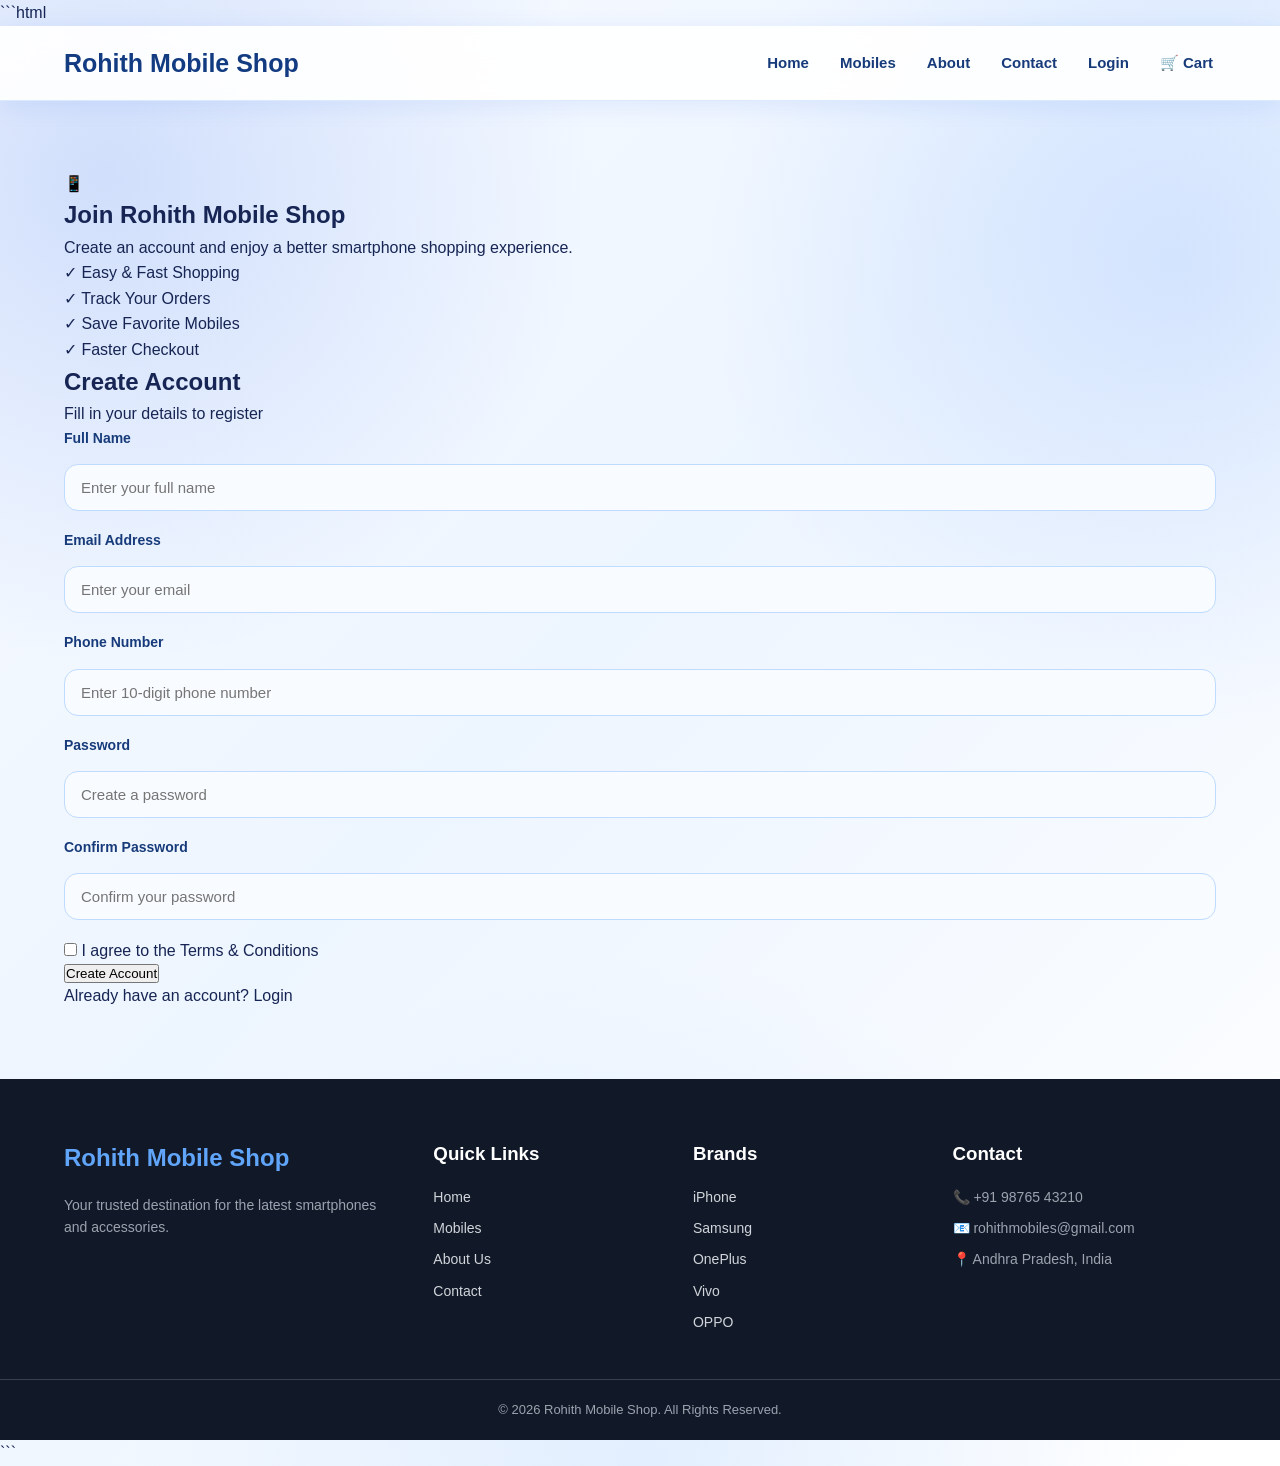
<file: Rohith MObile shop/register.html>
```html
<!DOCTYPE html>
<html lang="en">

<head>

    <meta charset="UTF-8">

    <meta name="viewport"
          content="width=device-width, initial-scale=1.0">

    <title>Create Account | Rohith Mobile Shop</title>

    <!-- CSS -->
    <link rel="stylesheet" href="css/style.css">

</head>


<body>


    <!-- ================= HEADER ================= -->

    <header class="header">

        <div class="logo">

            <h1>Rohith Mobile Shop</h1>

        </div>


        <nav class="navbar">

            <a href="index.html">
                Home
            </a>

            <a href="mobiles.html">
                Mobiles
            </a>

            <a href="about.html">
                About
            </a>

            <a href="contact.html">
                Contact
            </a>

            <a href="login.html">
                Login
            </a>

            <a href="cart.html">
                🛒 Cart
            </a>

        </nav>

    </header>



    <!-- ================= REGISTER SECTION ================= -->

    <section class="register-section">


        <div class="register-container">


            <!-- Left Information -->

            <div class="register-info">

                <div class="register-logo">
                    📱
                </div>

                <h2>
                    Join Rohith Mobile Shop
                </h2>

                <p>
                    Create an account and enjoy a
                    better smartphone shopping experience.
                </p>


                <div class="register-benefits">

                    <div>
                        ✓ Easy & Fast Shopping
                    </div>

                    <div>
                        ✓ Track Your Orders
                    </div>

                    <div>
                        ✓ Save Favorite Mobiles
                    </div>

                    <div>
                        ✓ Faster Checkout
                    </div>

                </div>

            </div>



            <!-- Right Register Form -->

            <div class="register-form">


                <h2>
                    Create Account
                </h2>

                <p class="register-subtitle">
                    Fill in your details to register
                </p>


                <form id="registerForm"
                      onsubmit="registerUser(event)">


                    <!-- Full Name -->

                    <div class="form-group">

                        <label for="fullName">
                            Full Name
                        </label>

                        <input
                            type="text"
                            id="fullName"
                            name="fullName"
                            placeholder="Enter your full name"
                            minlength="3"
                            required>

                    </div>



                    <!-- Email -->

                    <div class="form-group">

                        <label for="registerEmail">
                            Email Address
                        </label>

                        <input
                            type="email"
                            id="registerEmail"
                            name="email"
                            placeholder="Enter your email"
                            required>

                    </div>



                    <!-- Phone -->

                    <div class="form-group">

                        <label for="registerPhone">
                            Phone Number
                        </label>

                        <input
                            type="tel"
                            id="registerPhone"
                            name="phone"
                            placeholder="Enter 10-digit phone number"
                            pattern="[0-9]{10}"
                            maxlength="10"
                            required>

                    </div>



                    <!-- Password -->

                    <div class="form-group">

                        <label for="registerPassword">
                            Password
                        </label>

                        <input
                            type="password"
                            id="registerPassword"
                            name="password"
                            placeholder="Create a password"
                            minlength="6"
                            required>

                    </div>



                    <!-- Confirm Password -->

                    <div class="form-group">

                        <label for="confirmPassword">
                            Confirm Password
                        </label>

                        <input
                            type="password"
                            id="confirmPassword"
                            name="confirmPassword"
                            placeholder="Confirm your password"
                            minlength="6"
                            required>

                    </div>



                    <!-- Terms -->

                    <div class="terms">

                        <label>

                            <input
                                type="checkbox"
                                id="terms"
                                required>

                            I agree to the
                            <a href="#">
                                Terms & Conditions
                            </a>

                        </label>

                    </div>



                    <!-- Register Button -->

                    <button
                        type="submit"
                        class="register-btn">

                        Create Account

                    </button>


                </form>



                <!-- Login Link -->

                <div class="login-link">

                    <p>

                        Already have an account?

                        <a href="login.html">
                            Login
                        </a>

                    </p>

                </div>


            </div>

        </div>

    </section>



    <!-- ================= FOOTER ================= -->

    <footer class="footer">

        <div class="footer-container">


            <!-- Company -->

            <div class="footer-column">

                <h2>
                    Rohith Mobile Shop
                </h2>

                <p>
                    Your trusted destination for
                    the latest smartphones and accessories.
                </p>

            </div>


            <!-- Quick Links -->

            <div class="footer-column">

                <h3>
                    Quick Links
                </h3>

                <a href="index.html">
                    Home
                </a>

                <a href="mobiles.html">
                    Mobiles
                </a>

                <a href="about.html">
                    About Us
                </a>

                <a href="contact.html">
                    Contact
                </a>

            </div>


            <!-- Brands -->

            <div class="footer-column">

                <h3>
                    Brands
                </h3>

                <a href="mobiles.html?brand=iphone">
                    iPhone
                </a>

                <a href="mobiles.html?brand=samsung">
                    Samsung
                </a>

                <a href="mobiles.html?brand=oneplus">
                    OnePlus
                </a>

                <a href="mobiles.html?brand=vivo">
                    Vivo
                </a>

                <a href="mobiles.html?brand=oppo">
                    OPPO
                </a>

            </div>


            <!-- Contact -->

            <div class="footer-column">

                <h3>
                    Contact
                </h3>

                <p>
                    📞 +91 98765 43210
                </p>

                <p>
                    📧 rohithmobiles@gmail.com
                </p>

                <p>
                    📍 Andhra Pradesh, India
                </p>

            </div>


        </div>


        <div class="footer-bottom">

            <p>
                © 2026 Rohith Mobile Shop.
                All Rights Reserved.
            </p>

        </div>

    </footer>



    <!-- ================= JAVASCRIPT ================= -->

    <script src="js/script.js"></script>


</body>

</html>
```
</file>
<file: Rohith MObile shop/css/style.css>
/* =========================================================
   ROHITH MOBILE SHOP
   MAIN STYLE SHEET
   ========================================================= */


/* =========================================================
   1. RESET
   ========================================================= */

* {
    margin: 0;
    padding: 0;
    box-sizing: border-box;
}

html {
    scroll-behavior: smooth;
}

body {
    font-family: Arial, Helvetica, sans-serif;
    background: #f5f7fb;
    color: #222;
    line-height: 1.6;
}

a {
    text-decoration: none;
    color: inherit;
}

button,
input,
select,
textarea {
    font-family: inherit;
}


/* =========================================================
   2. COMMON
   ========================================================= */

.container {
    width: 90%;
    max-width: 1200px;
    margin: auto;
}

section {
    padding: 70px 5%;
}

img {
    max-width: 100%;
    display: block;
}


/* =========================================================
   3. HEADER
   ========================================================= */

.header {
    width: 100%;
    min-height: 75px;
    padding: 0 5%;

    display: flex;
    align-items: center;
    justify-content: space-between;

    background: #ffffff;

    box-shadow: 0 3px 15px rgba(0, 0, 0, 0.08);

    position: sticky;
    top: 0;
    z-index: 1000;
}


.logo h1 {
    font-size: 25px;
    font-weight: 700;
    color: #2563eb;
}


.navbar {
    display: flex;
    align-items: center;
    gap: 25px;
}


.navbar a {
    font-size: 15px;
    font-weight: 600;
    color: #333;

    padding: 8px 3px;

    position: relative;

    transition: 0.3s;
}


.navbar a:hover,
.navbar a.active {
    color: #2563eb;
}


.navbar a::after {
    content: "";

    position: absolute;

    width: 0;
    height: 2px;

    background: #2563eb;

    bottom: 0;
    left: 0;

    transition: 0.3s;
}


.navbar a:hover::after,
.navbar a.active::after {
    width: 100%;
}


/* =========================================================
   4. HERO SECTION
   ========================================================= */

.hero {
    min-height: 600px;

    display: flex;
    align-items: center;

    padding: 80px 8%;

    color: white;

    background:
        linear-gradient(
            135deg,
            #0f172a,
            #1d4ed8,
            #2563eb
        );

    position: relative;
    overflow: hidden;
}


.hero-content {
    max-width: 700px;
}


.hero-content h1 {
    font-size: 58px;
    line-height: 1.15;
    margin-bottom: 20px;
}


.hero-content h2 {
    font-size: 32px;
    margin-bottom: 15px;
}


.hero-content p {
    font-size: 19px;
    max-width: 600px;
    margin-bottom: 30px;
    color: #e5e7eb;
}


.hero-buttons {
    display: flex;
    gap: 15px;
    flex-wrap: wrap;
}


/* =========================================================
   5. BUTTONS
   ========================================================= */

.btn {
    display: inline-block;

    padding: 13px 25px;

    border-radius: 8px;

    font-size: 15px;
    font-weight: 600;

    border: none;

    cursor: pointer;

    transition: 0.3s;
}


.primary-btn {
    background: #2563eb;
    color: white;
}


.primary-btn:hover {
    background: #1d4ed8;
    transform: translateY(-2px);
}


.secondary-btn {
    background: white;
    color: #2563eb;

    border: 2px solid #2563eb;
}


.secondary-btn:hover {
    background: #2563eb;
    color: white;
}


.hero .secondary-btn {
    background: transparent;
    color: white;
    border-color: white;
}


/* =========================================================
   6. SECTION TITLES
   ========================================================= */

.section-title {
    text-align: center;
    margin-bottom: 45px;
}


.section-title h2 {
    font-size: 35px;
    margin-bottom: 10px;
    color: #111827;
}


.section-title p {
    color: #6b7280;
    font-size: 16px;
}


/* =========================================================
   7. BRANDS
   ========================================================= */

.brands {
    background: white;
}


.brand-container {
    display: grid;

    grid-template-columns:
        repeat(5, 1fr);

    gap: 25px;

    max-width: 1200px;

    margin: auto;
}


.brand-card {
    background: #f8fafc;

    padding: 30px 20px;

    border-radius: 15px;

    text-align: center;

    border: 1px solid #e5e7eb;

    transition: 0.3s;
}


.brand-card:hover {
    transform: translateY(-8px);

    box-shadow:
        0 12px 30px
        rgba(0, 0, 0, 0.10);
}


.brand-card img {
    width: 100px;
    height: 100px;

    object-fit: contain;

    margin: 0 auto 15px;
}


.brand-card h3 {
    font-size: 20px;
    color: #111827;
}


/* =========================================================
   8. PRODUCT SECTION
   ========================================================= */

.products-section {
    background: #f5f7fb;
}


.product-grid {
    display: grid;

    grid-template-columns:
        repeat(4, 1fr);

    gap: 25px;

    max-width: 1200px;

    margin: auto;
}


.product-card {
    background: white;

    border-radius: 15px;

    overflow: hidden;

    border: 1px solid #e5e7eb;

    box-shadow:
        0 5px 18px
        rgba(0, 0, 0, 0.06);

    transition: 0.3s;
}


.product-card:hover {
    transform: translateY(-7px);

    box-shadow:
        0 15px 30px
        rgba(0, 0, 0, 0.12);
}


.product-card img {
    width: 100%;
    height: 260px;

    object-fit: contain;

    padding: 20px;

    background: #f8fafc;
}


.product-info {
    padding: 20px;
}


.product-info h3 {
    font-size: 18px;
    margin-bottom: 8px;
}


.product-info p {
    color: #6b7280;
    font-size: 14px;
    margin-bottom: 10px;
}


.product-price {
    font-size: 21px;
    font-weight: 700;
    color: #2563eb;

    margin-bottom: 15px;
}


.product-buttons {
    display: flex;
    gap: 10px;
}


.product-buttons button,
.product-buttons a {
    flex: 1;
    text-align: center;
}


/* =========================================================
   9. PAGE HERO
   ========================================================= */

.page-hero {
    min-height: 300px;

    display: flex;

    justify-content: center;
    align-items: center;

    text-align: center;

    color: white;

    padding: 50px 5%;

    background:
        linear-gradient(
            135deg,
            #111827,
            #2563eb
        );
}


.page-hero h2 {
    font-size: 45px;
    margin-bottom: 10px;
}


.page-hero p {
    font-size: 15px;
    letter-spacing: 2px;
    margin-bottom: 8px;
    opacity: 0.85;
}


.page-hero span {
    color: #e5e7eb;
}


/* =========================================================
   10. MOBILE FILTERS
   ========================================================= */

.filters {
    background: white;

    display: flex;

    justify-content: center;
    align-items: center;

    gap: 15px;

    flex-wrap: wrap;

    padding: 30px 5%;
}


.search-box {
    width: 300px;
}


.search-box input,
.filters select {
    width: 100%;

    padding: 13px 15px;

    border: 1px solid #d1d5db;

    border-radius: 8px;

    outline: none;

    background: white;

    font-size: 14px;
}


.search-box input:focus,
.filters select:focus {
    border-color: #2563eb;

    box-shadow:
        0 0 0 3px
        rgba(37, 99, 235, 0.12);
}


.filters select {
    width: 180px;
}


/* =========================================================
   11. NO PRODUCTS
   ========================================================= */

#noProducts {
    display: none;

    text-align: center;

    padding: 50px;

    color: #6b7280;
}


#noProducts h3 {
    font-size: 25px;
    margin-bottom: 10px;
}


/* =========================================================
   12. ABOUT PAGE
   ========================================================= */

.about-content {
    display: grid;

    grid-template-columns:
        1fr 1fr;

    gap: 50px;

    align-items: center;

    max-width: 1200px;

    margin: auto;
}


.about-content img {
    width: 100%;
    height: 400px;

    object-fit: cover;

    border-radius: 18px;
}


.about-text h2 {
    font-size: 35px;

    margin-bottom: 15px;

    color: #111827;
}


.about-text p {
    color: #6b7280;

    margin-bottom: 20px;
}


/* =========================================================
   13. MISSION / VALUES
   ========================================================= */

.mission-grid {
    display: grid;

    grid-template-columns:
        repeat(3, 1fr);

    gap: 25px;

    max-width: 1100px;

    margin: auto;
}


.mission-card {
    background: white;

    padding: 35px 25px;

    border-radius: 15px;

    text-align: center;

    border: 1px solid #e5e7eb;

    transition: 0.3s;
}


.mission-card:hover {
    transform: translateY(-7px);

    box-shadow:
        0 12px 25px
        rgba(0, 0, 0, 0.08);
}


.mission-card .icon {
    font-size: 40px;

    margin-bottom: 15px;
}


.mission-card h3 {
    margin-bottom: 10px;
}


.mission-card p {
    color: #6b7280;
}


/* =========================================================
   14. FEATURES
   ========================================================= */

.features {
    background: white;
}


.feature-container {
    max-width: 1200px;

    margin: auto;

    display: grid;

    grid-template-columns:
        repeat(4, 1fr);

    gap: 25px;
}


.feature-card {
    text-align: center;

    padding: 25px 15px;
}


.feature-icon {
    font-size: 38px;

    margin-bottom: 12px;
}


.feature-card h3 {
    margin-bottom: 8px;
}


.feature-card p {
    color: #6b7280;

    font-size: 14px;
}


/* =========================================================
   15. STATS
   ========================================================= */

.stats {
    background: #111827;

    color: white;
}


.stats-container {
    max-width: 1100px;

    margin: auto;

    display: grid;

    grid-template-columns:
        repeat(4, 1fr);

    gap: 20px;

    text-align: center;
}


.stat h2 {
    font-size: 38px;

    color: #60a5fa;
}


.stat p {
    color: #d1d5db;
}


/* =========================================================
   16. CONTACT PAGE
   ========================================================= */

.contact-container {
    max-width: 1200px;

    margin: auto;

    display: grid;

    grid-template-columns:
        1fr 1.4fr;

    gap: 40px;
}


.contact-info,
.contact-form-box {
    background: white;

    padding: 35px;

    border-radius: 15px;

    border: 1px solid #e5e7eb;

    box-shadow:
        0 5px 18px
        rgba(0, 0, 0, 0.05);
}


.contact-info h2,
.contact-form-box h2 {
    font-size: 27px;

    margin-bottom: 20px;
}


.contact-item {
    display: flex;

    gap: 15px;

    margin-bottom: 20px;
}


.contact-item .icon {
    font-size: 25px;
}


.contact-item h3 {
    font-size: 16px;

    margin-bottom: 3px;
}


.contact-item p {
    color: #6b7280;
}


.contact-form {
    display: grid;

    gap: 15px;
}


.form-group {
    display: flex;

    flex-direction: column;

    gap: 7px;
}


.form-group label {
    font-weight: 600;

    font-size: 14px;
}


.form-group input,
.form-group select,
.form-group textarea {
    padding: 13px 15px;

    border: 1px solid #d1d5db;

    border-radius: 8px;

    outline: none;

    font-size: 14px;
}


.form-group textarea {
    min-height: 130px;

    resize: vertical;
}


.form-group input:focus,
.form-group select:focus,
.form-group textarea:focus {
    border-color: #2563eb;

    box-shadow:
        0 0 0 3px
        rgba(37, 99, 235, 0.12);
}


/* =========================================================
   17. LOGIN / REGISTER
   ========================================================= */

.auth-section {
    min-height: 650px;

    display: flex;

    align-items: center;

    justify-content: center;

    background: #f5f7fb;
}


.auth-container {
    width: 90%;
    max-width: 1050px;

    display: grid;

    grid-template-columns:
        1fr 1fr;

    background: white;

    border-radius: 18px;

    overflow: hidden;

    box-shadow:
        0 15px 40px
        rgba(0, 0, 0, 0.10);
}


.auth-info {
    background:
        linear-gradient(
            135deg,
            #111827,
            #2563eb
        );

    color: white;

    padding: 55px;

    display: flex;

    flex-direction: column;

    justify-content: center;
}


.auth-info h2 {
    font-size: 40px;

    margin-bottom: 15px;
}


.auth-info p {
    color: #dbeafe;

    margin-bottom: 25px;
}


.auth-info ul {
    list-style: none;
}


.auth-info li {
    margin-bottom: 12px;
}


.auth-form {
    padding: 50px;
}


.auth-form h2 {
    font-size: 30px;

    margin-bottom: 8px;
}


.auth-form > p {
    color: #6b7280;

    margin-bottom: 25px;
}


.auth-form form {
    display: grid;

    gap: 15px;
}


.password-box {
    position: relative;
}


.password-box input {
    width: 100%;
}


.password-toggle {
    position: absolute;

    right: 12px;
    top: 50%;

    transform: translateY(-50%);

    background: none;

    border: none;

    cursor: pointer;

    font-size: 18px;
}


.remember-row {
    display: flex;

    align-items: center;

    gap: 8px;

    font-size: 14px;
}


.auth-submit {
    width: 100%;

    padding: 14px;

    background: #2563eb;

    color: white;

    border: none;

    border-radius: 8px;

    font-size: 16px;

    font-weight: 600;

    cursor: pointer;

    transition: 0.3s;
}


.auth-submit:hover {
    background: #1d4ed8;
}


.auth-link {
    text-align: center;

    font-size: 14px;

    color: #6b7280;
}


.auth-link a {
    color: #2563eb;

    font-weight: 600;
}


/* =========================================================
   18. CART
   ========================================================= */

.cart-section {
    background: #f5f7fb;
}


.cart-container {
    max-width: 1200px;

    margin: auto;

    display: grid;

    grid-template-columns:
        1fr 360px;

    gap: 30px;

    align-items: start;
}


.cart-items {
    background: white;

    padding: 30px;

    border-radius: 15px;

    border: 1px solid #e5e7eb;
}


.cart-heading {
    display: flex;

    align-items: center;

    justify-content: space-between;

    margin-bottom: 25px;
}


.cart-heading h2 {
    font-size: 27px;
}


#cartCount {
    color: #6b7280;

    font-size: 14px;
}


/* Cart item */

.cart-item {
    display: grid;

    grid-template-columns:
        1fr auto auto auto;

    align-items: center;

    gap: 20px;

    padding: 20px 0;

    border-bottom: 1px solid #e5e7eb;
}


.cart-product-info {
    display: flex;

    align-items: center;

    gap: 15px;
}


.cart-product-icon {
    width: 70px;
    height: 70px;

    display: flex;

    align-items: center;
    justify-content: center;

    background: #eff6ff;

    border-radius: 10px;

    font-size: 30px;
}


.cart-product-info h3 {
    font-size: 16px;

    margin-bottom: 4px;
}


.cart-product-info p {
    color: #2563eb;

    font-weight: 600;
}


.cart-quantity {
    display: flex;

    align-items: center;

    gap: 10px;
}


.cart-quantity button {
    width: 32px;
    height: 32px;

    border: 1px solid #d1d5db;

    background: white;

    border-radius: 6px;

    cursor: pointer;

    font-size: 18px;
}


.cart-quantity button:hover {
    background: #eff6ff;

    border-color: #2563eb;
}


.cart-quantity span {
    min-width: 25px;

    text-align: center;

    font-weight: 600;
}


.cart-item-total {
    font-weight: 700;

    min-width: 100px;

    text-align: right;
}


.remove-cart-btn {
    border: none;

    background: #fee2e2;

    color: #dc2626;

    width: 34px;
    height: 34px;

    border-radius: 7px;

    cursor: pointer;

    font-size: 17px;
}


.remove-cart-btn:hover {
    background: #fecaca;
}


/* Empty cart */

.empty-cart {
    text-align: center;

    padding: 60px 20px;
}


.empty-cart-icon {
    font-size: 65px;

    margin-bottom: 15px;
}


.empty-cart h3 {
    font-size: 25px;

    margin-bottom: 8px;
}


.empty-cart p {
    color: #6b7280;

    margin-bottom: 20px;
}


.continue-shopping {
    padding-top: 25px;
}


.continue-shopping a {
    color: #2563eb;

    font-weight: 600;
}


/* Cart summary */

.cart-summary {
    background: white;

    padding: 30px;

    border-radius: 15px;

    border: 1px solid #e5e7eb;

    position: sticky;

    top: 95px;
}


.cart-summary h2 {
    font-size: 25px;

    margin-bottom: 25px;
}


.summary-row {
    display: flex;

    justify-content: space-between;

    margin-bottom: 15px;

    color: #6b7280;
}


.summary-row strong {
    color: #111827;
}


.discount-row strong {
    color: #16a34a;
}


.cart-summary hr {
    border: none;

    border-top: 1px solid #e5e7eb;

    margin: 20px 0;
}


.summary-total {
    display: flex;

    justify-content: space-between;

    font-size: 21px;

    margin-bottom: 25px;
}


.summary-total strong {
    color: #2563eb;
}


/* Coupon */

.coupon-box {
    margin-bottom: 20px;
}


.coupon-box label {
    display: block;

    font-size: 14px;

    font-weight: 600;

    margin-bottom: 8px;
}


.coupon-input {
    display: flex;

    gap: 8px;
}


.coupon-input input {
    flex: 1;

    min-width: 0;

    padding: 11px;

    border: 1px solid #d1d5db;

    border-radius: 7px;

    outline: none;
}


.coupon-input button {
    padding: 10px 15px;

    background: #111827;

    color: white;

    border: none;

    border-radius: 7px;

    cursor: pointer;
}


#couponMessage {
    font-size: 13px;

    margin-top: 7px;

    color: #16a34a;
}


/* Checkout */

.checkout-btn {
    width: 100%;

    padding: 14px;

    background: #2563eb;

    color: white;

    border: none;

    border-radius: 8px;

    font-size: 16px;

    font-weight: 700;

    cursor: pointer;

    transition: 0.3s;
}


.checkout-btn:hover {
    background: #1d4ed8;

    transform: translateY(-2px);
}


.secure-payment {
    text-align: center;

    font-size: 12px;

    color: #6b7280;

    margin-top: 15px;
}


/* =========================================================
   19. CTA
   ========================================================= */

.cta {
    text-align: center;

    background:
        linear-gradient(
            135deg,
            #1d4ed8,
            #2563eb
        );

    color: white;
}


.cta h2 {
    font-size: 35px;

    margin-bottom: 10px;
}


.cta p {
    margin-bottom: 25px;

    color: #dbeafe;
}


/* =========================================================
   20. FOOTER
   ========================================================= */

.footer {
    background: #111827;

    color: white;

    padding-top: 60px;
}


.footer-container {
    width: 90%;
    max-width: 1200px;

    margin: auto;

    display: grid;

    grid-template-columns:
        1.5fr 1fr 1fr 1.2fr;

    gap: 40px;

    padding-bottom: 45px;
}


.footer-column {
    display: flex;

    flex-direction: column;

    gap: 9px;
}


.footer-column h2 {
    color: #60a5fa;

    margin-bottom: 8px;
}


.footer-column h3 {
    margin-bottom: 8px;
}


.footer-column p {
    color: #9ca3af;

    font-size: 14px;
}


.footer-column a {
    color: #d1d5db;

    font-size: 14px;

    transition: 0.3s;
}


.footer-column a:hover {
    color: #60a5fa;

    padding-left: 4px;
}


.footer-bottom {
    border-top: 1px solid #374151;

    text-align: center;

    padding: 20px 5%;

    color: #9ca3af;

    font-size: 13px;
}


/* =========================================================
   21. RESPONSIVE DESIGN
   ========================================================= */


/* Tablets */

@media (max-width: 1000px) {

    .navbar {
        gap: 15px;
    }


    .navbar a {
        font-size: 14px;
    }


    .brand-container {
        grid-template-columns:
            repeat(3, 1fr);
    }


    .product-grid {
        grid-template-columns:
            repeat(2, 1fr);
    }


    .feature-container {
        grid-template-columns:
            repeat(2, 1fr);
    }


    .stats-container {
        grid-template-columns:
            repeat(2, 1fr);

        row-gap: 35px;
    }


    .footer-container {
        grid-template-columns:
            repeat(2, 1fr);
    }


    .cart-container {
        grid-template-columns:
            1fr;
    }


    .cart-summary {
        position: static;
    }

}


/* Mobile */

@media (max-width: 700px) {

    section {
        padding: 50px 5%;
    }


    /* Header */

    .header {
        padding: 15px 5%;

        flex-direction: column;

        gap: 15px;

        position: relative;
    }


    .logo h1 {
        font-size: 21px;
    }


    .navbar {
        width: 100%;

        justify-content: center;

        flex-wrap: wrap;

        gap: 12px;
    }


    .navbar a {
        font-size: 13px;
    }


    /* Hero */

    .hero {
        min-height: 500px;

        padding: 60px 7%;
    }


    .hero-content h1 {
        font-size: 38px;
    }


    .hero-content h2 {
        font-size: 25px;
    }


    .hero-content p {
        font-size: 16px;
    }


    .page-hero {
        min-height: 240px;
    }


    .page-hero h2 {
        font-size: 32px;
    }


    /* Section title */

    .section-title h2 {
        font-size: 28px;
    }


    /* Brands */

    .brand-container {
        grid-template-columns:
            repeat(2, 1fr);

        gap: 15px;
    }


    .brand-card {
        padding: 20px 10px;
    }


    /* Products */

    .product-grid {
        grid-template-columns:
            1fr;

        gap: 20px;
    }


    .product-card img {
        height: 240px;
    }


    /* Filters */

    .filters {
        flex-direction: column;

        align-items: stretch;
    }


    .search-box,
    .filters select {
        width: 100%;
    }


    /* About */

    .about-content {
        grid-template-columns:
            1fr;

        gap: 30px;
    }


    .about-content img {
        height: 280px;
    }


    .about-text h2 {
        font-size: 28px;
    }


    .mission-grid {
        grid-template-columns:
            1fr;
    }


    /* Features */

    .feature-container {
        grid-template-columns:
            1fr;
    }


    /* Stats */

    .stats-container {
        grid-template-columns:
            1fr 1fr;
    }


    .stat h2 {
        font-size: 30px;
    }


    /* Contact */

    .contact-container {
        grid-template-columns:
            1fr;
    }


    .contact-info,
    .contact-form-box {
        padding: 25px;
    }


    /* Auth */

    .auth-container {
        grid-template-columns:
            1fr;
    }


    .auth-info {
        padding: 35px 25px;
    }


    .auth-info h2 {
        font-size: 30px;
    }


    .auth-form {
        padding: 30px 25px;
    }


    /* Cart */

    .cart-items {
        padding: 20px 15px;
    }


    .cart-item {
        grid-template-columns:
            1fr auto;

        gap: 15px;
    }


    .cart-product-info {
        grid-column: 1 / -1;
    }


    .cart-item-total {
        text-align: left;

        min-width: auto;
    }


    .cart-summary {
        padding: 25px 20px;
    }


    /* Footer */

    .footer-container {
        grid-template-columns:
            1fr;

        gap: 30px;
    }

}


/* Small Mobile */

@media (max-width: 400px) {

    .hero-content h1 {
        font-size: 32px;
    }


    .brand-container {
        grid-template-columns:
            1fr;
    }


    .stats-container {
        grid-template-columns:
            1fr;
    }


    .product-buttons {
        flex-direction: column;
    }


    .cart-quantity {
        gap: 5px;
    }


    .coupon-input {
        flex-direction: column;
    }

}

/* ==========================================
   HOME HERO - BLUE LEFT + IMAGE RIGHT
========================================== */

.home-hero {
    display: flex;
    width: 100%;
    min-height: 620px;
    padding: 0;

    background: #0b4fd3;

    color: white;
}


/* LEFT SIDE BLUE */

.home-hero-content {
    width: 50%;

    padding: 80px 6%;

    display: flex;
    flex-direction: column;
    justify-content: center;

    background:
        linear-gradient(
            135deg,
            #071b52 0%,
            #0b4fd3 60%,
            #1767e8 100%
        );
}


/* TEXT */

.home-hero-content h2 {
    color: white;
}

.home-hero-content h2 span {
    color: white;
}

.home-hero-content > p {
    color: #ffffff;
    line-height: 1.8;
}


/* RIGHT SIDE IMAGE */

.home-hero-image {
    width: 50%;
    min-height: 620px;
    overflow: hidden;
}


/* IMAGE */

.home-hero-image img {
    width: 100%;
    height: 100%;

    display: block;

    object-fit: cover;
    object-position: center;

    border: none;
    border-radius: 0;

    box-shadow: none;
}


/* MOBILE RESPONSIVE */

@media (max-width: 800px) {

    .home-hero {
        flex-direction: column;
    }

    .home-hero-content {
        width: 100%;
        min-height: 500px;
        text-align: center;
        padding: 60px 6%;
    }

    .home-hero-image {
        width: 100%;
        min-height: 400px;
    }

    .home-hero-image img {
        min-height: 400px;
    }

}
/* ==================================================
   🔥 ROHITH MOBILE SHOP
   PREMIUM BLOCKBUSTER BACKGROUND
   ALL PAGES
================================================== */

body {
    background:
        radial-gradient(
            circle at 8% 12%,
            rgba(37, 99, 235, 0.18),
            transparent 28%
        ),
        radial-gradient(
            circle at 92% 18%,
            rgba(59, 130, 246, 0.16),
            transparent 28%
        ),
        radial-gradient(
            circle at 50% 100%,
            rgba(96, 165, 250, 0.14),
            transparent 32%
        ),
        linear-gradient(
            135deg,
            #f8fbff 0%,
            #edf5ff 45%,
            #ffffff 100%
        );

    color: #172554;
}


/* ==================================================
   ✨ MAIN PAGE SECTIONS
================================================== */

.brands,
.featured,
.features,
.services,
.about,
.contact,
.offers {
    position: relative;

    background:
        linear-gradient(
            135deg,
            rgba(255,255,255,0.94),
            rgba(239,246,255,0.92)
        );
}


/* ==================================================
   💎 SECTION TITLES
================================================== */

.section-title p {
    color: #2563eb;
    font-weight: 700;
    letter-spacing: 3px;
}

.section-title h2 {
    color: #123b82;
}


/* ==================================================
   🪟 PREMIUM GLASS CARDS
================================================== */

.brand-card,
.product-card,
.feature-card,
.service-card {
    background: rgba(255,255,255,0.88);

    border: 1px solid rgba(147,197,253,0.45);

    border-radius: 18px;

    box-shadow:
        0 12px 35px rgba(37,99,235,0.10);

    backdrop-filter: blur(12px);

    transition: all 0.35s ease;
}


/* ==================================================
   🚀 BEAUTIFUL HOVER EFFECT
================================================== */

.brand-card:hover,
.product-card:hover,
.feature-card:hover,
.service-card:hover {

    transform: translateY(-8px);

    box-shadow:
        0 22px 50px rgba(37,99,235,0.20);

    border-color: rgba(37,99,235,0.35);
}


/* ==================================================
   🔵 ICONS
================================================== */

.brand-icon,
.feature-icon {

    background:
        linear-gradient(
            135deg,
            #dbeafe,
            #ffffff
        );

    border: 1px solid #bfdbfe;

    box-shadow:
        0 8px 25px rgba(37,99,235,0.15);
}


/* ==================================================
   📱 PRODUCT IMAGE AREA
================================================== */

.product-image {

    background:
        radial-gradient(
            circle,
            #ffffff 20%,
            #eff6ff 65%,
            #dbeafe 100%
        );
}


/* ==================================================
   💙 BUTTONS
================================================== */

.primary-btn {

    background:
        linear-gradient(
            135deg,
            #2563eb,
            #1d4ed8
        );

    color: white;

    box-shadow:
        0 8px 25px rgba(37,99,235,0.25);

    transition: all 0.3s ease;
}


.primary-btn:hover {

    transform: translateY(-3px);

    box-shadow:
        0 14px 35px rgba(37,99,235,0.35);
}


/* ==================================================
   ✨ SUBTLE PAGE DEPTH
================================================== */

.brands::before,
.featured::before,
.features::before,
.services::before,
.about::before,
.contact::before,
.offers::before {

    content: "";

    position: absolute;

    width: 180px;
    height: 180px;

    border-radius: 50%;

    background: rgba(59,130,246,0.08);

    filter: blur(50px);

    top: 20px;
    right: 5%;

    pointer-events: none;
}


/* ==================================================
   📱 MOBILE RESPONSIVE
================================================== */

@media (max-width: 768px) {

    body {
        background:
            linear-gradient(
                135deg,
                #f8fbff,
                #edf5ff,
                #ffffff
            );
    }

}
/* ==========================================
   💙 PREMIUM ROHITH NAVBAR
========================================== */

.header {
    background: rgba(255, 255, 255, 0.92);
    backdrop-filter: blur(15px);

    border-bottom: 1px solid #dbeafe;

    box-shadow:
        0 5px 25px rgba(37, 99, 235, 0.10);

    position: sticky;
    top: 0;
    z-index: 1000;
}


/* LOGO */

.logo h1 {
    color: #123b82;
    font-weight: 800;
}


/* NAVIGATION */

.navbar a {
    color: #173b7a;
    font-weight: 600;

    transition: all 0.3s ease;
}


/* HOVER */

.navbar a:hover {
    color: #2563eb;
}


/* ACTIVE PAGE */

.navbar a.active {
    color: #2563eb;
}


/* CART */

.navbar .cart-link {
    background:
        linear-gradient(
            135deg,
            #2563eb,
            #1d4ed8
        );

    color: white;

    padding: 10px 18px;
    border-radius: 25px;

    box-shadow:
        0 6px 18px rgba(37, 99, 235, 0.25);
}


.navbar .cart-link:hover {
    color: white;

    transform: translateY(-2px);

    box-shadow:
        0 10px 25px rgba(37, 99, 235, 0.35);
}
/* ==========================================
   📱 PREMIUM PRODUCT CARDS
========================================== */

.product-container {
    gap: 30px;
}


/* CARD */

.product-card {
    background: rgba(255, 255, 255, 0.95);

    border: 1px solid #dbeafe;
    border-radius: 22px;

    overflow: hidden;

    box-shadow:
        0 12px 35px rgba(30, 64, 175, 0.10);

    transition: all 0.35s ease;
}


/* HOVER */

.product-card:hover {
    transform: translateY(-10px);

    box-shadow:
        0 22px 50px rgba(37, 99, 235, 0.22);

    border-color: #93c5fd;
}


/* PRODUCT IMAGE */

.product-image {
    height: 280px;

    display: flex;
    align-items: center;
    justify-content: center;

    padding: 20px;

    background:
        radial-gradient(
            circle at center,
            #ffffff 15%,
            #eff6ff 65%,
            #dbeafe 100%
        );

    overflow: hidden;
}


/* PHONE IMAGE */

.product-image img {
    width: 100%;
    height: 100%;

    object-fit: contain;

    transition: transform 0.4s ease;
}


/* IMAGE ZOOM */

.product-card:hover .product-image img {
    transform: scale(1.08);
}


/* PRODUCT DETAILS */

.product-info {
    padding: 22px;
    background: white;
}


.product-info h3 {
    color: #123b82;
    font-size: 21px;
    margin-bottom: 8px;
}


.product-info p {
    color: #64748b;
}


/* RATING */

.rating {
    margin: 10px 0;
    letter-spacing: 2px;
}


/* PRICE */

.product-info h4 {
    color: #2563eb;
    font-size: 23px;
    margin: 12px 0;
}


/* ADD TO CART */

.product-info button {
    width: 100%;

    padding: 12px;

    border: none;
    border-radius: 25px;

    background:
        linear-gradient(
            135deg,
            #2563eb,
            #1d4ed8
        );

    color: white;

    font-size: 15px;
    font-weight: 600;

    cursor: pointer;

    transition: all 0.3s ease;
}


.product-info button:hover {
    transform: translateY(-2px);

    box-shadow:
        0 10px 25px rgba(37, 99, 235, 0.30);
}
/* ==========================================
   🎁 PREMIUM OFFERS PAGE
========================================== */

.offer-card,
.offers-card {
    background: linear-gradient(
        135deg,
        #ffffff,
        #eff6ff
    );

    border: 1px solid #bfdbfe;
    border-radius: 24px;

    box-shadow:
        0 12px 35px rgba(37, 99, 235, 0.12);

    transition: all 0.35s ease;

    overflow: hidden;
}


/* HOVER */

.offer-card:hover,
.offers-card:hover {
    transform: translateY(-10px);

    box-shadow:
        0 25px 55px rgba(37, 99, 235, 0.22);

    border-color: #60a5fa;
}


/* OFFER HEADING */

.offer-card h2,
.offer-card h3,
.offers-card h2,
.offers-card h3 {
    color: #123b82;
}


/* OFFER TEXT */

.offer-card p,
.offers-card p {
    color: #64748b;
    line-height: 1.7;
}


/* DISCOUNT */

.discount,
.offer-discount {
    color: #2563eb;
    font-weight: 800;
}


/* OFFER BUTTON */

.offer-card button,
.offers-card button {
    background: linear-gradient(
        135deg,
        #2563eb,
        #1d4ed8
    );

    color: white;

    border: none;
    border-radius: 25px;

    padding: 12px 24px;

    font-weight: 600;

    cursor: pointer;

    transition: 0.3s ease;
}

.offer-card button:hover,
.offers-card button:hover {
    transform: translateY(-3px);

    box-shadow:
        0 10px 25px rgba(37, 99, 235, 0.30);
}/* ==========================================
   🛠️ PREMIUM SERVICES PAGE
========================================== */

.services-container {
    gap: 30px;
}


/* SERVICE CARD */

.service-card {
    background:
        linear-gradient(
            145deg,
            #ffffff,
            #eff6ff
        );

    border: 1px solid #dbeafe;
    border-radius: 24px;

    padding: 30px;

    box-shadow:
        0 12px 35px rgba(37, 99, 235, 0.10);

    transition: all 0.35s ease;
}


/* HOVER */

.service-card:hover {
    transform: translateY(-10px);

    border-color: #93c5fd;

    box-shadow:
        0 25px 55px rgba(37, 99, 235, 0.20);
}


/* SERVICE ICON */

.service-icon {
    width: 70px;
    height: 70px;

    display: flex;
    align-items: center;
    justify-content: center;

    margin-bottom: 20px;

    border-radius: 20px;

    background:
        linear-gradient(
            135deg,
            #dbeafe,
            #ffffff
        );

    border: 1px solid #bfdbfe;

    font-size: 32px;

    box-shadow:
        0 8px 22px rgba(37, 99, 235, 0.12);

    transition: 0.3s ease;
}


/* ICON HOVER */

.service-card:hover .service-icon {
    transform: scale(1.08) rotate(3deg);

    box-shadow:
        0 12px 30px rgba(37, 99, 235, 0.20);
}


/* SERVICE TITLE */

.service-card h3 {
    color: #123b82;

    font-size: 22px;

    margin-bottom: 12px;
}


/* SERVICE DESCRIPTION */

.service-card p {
    color: #64748b;

    line-height: 1.7;
}


/* SERVICE BUTTON */

.service-card a {
    display: inline-block;

    margin-top: 18px;

    padding: 10px 20px;

    border-radius: 22px;

    background:
        linear-gradient(
            135deg,
            #2563eb,
            #1d4ed8
        );

    color: white;

    text-decoration: none;

    font-weight: 600;

    transition: 0.3s ease;
}


.service-card a:hover {
    transform: translateY(-3px);

    box-shadow:
        0 10px 25px rgba(37, 99, 235, 0.30);
}/* ==========================================
   👤 PREMIUM ABOUT PAGE
========================================== */

.about-container {
    display: flex;
    align-items: center;
    justify-content: center;
    gap: 50px;
}


/* ABOUT CARD */

.about-content {
    background: rgba(255, 255, 255, 0.92);

    border: 1px solid #dbeafe;

    border-radius: 25px;

    padding: 40px;

    box-shadow:
        0 15px 40px rgba(37, 99, 235, 0.12);

    backdrop-filter: blur(10px);

    transition: 0.35s ease;
}


.about-content:hover {
    transform: translateY(-6px);

    box-shadow:
        0 25px 55px rgba(37, 99, 235, 0.18);
}


/* ABOUT HEADING */

.about-content h2,
.about-content h3 {
    color: #123b82;
}


/* ABOUT TEXT */

.about-content p {
    color: #64748b;

    line-height: 1.8;
}


/* ABOUT HIGHLIGHTS */

.about-content strong {
    color: #2563eb;
}


/* ABOUT IMAGE */

.about-image {
    border-radius: 25px;

    overflow: hidden;

    box-shadow:
        0 18px 45px rgba(37, 99, 235, 0.18);

    border: 3px solid white;
}


.about-image img {
    width: 100%;

    display: block;

    transition: transform 0.5s ease;
}


.about-image:hover img {
    transform: scale(1.05);
}


/* ==========================================
   📱 MOBILE
========================================== */

@media (max-width: 768px) {

    .about-container {
        flex-direction: column;
    }

    .about-content {
        padding: 25px;
    }

}
/* ==========================================
   PREMIUM CONTACT PAGE
========================================== */

.contact {
    background:
        radial-gradient(circle at 10% 20%, rgba(37,99,235,0.12), transparent 30%),
        radial-gradient(circle at 90% 80%, rgba(59,130,246,0.10), transparent 30%),
        linear-gradient(135deg, #f8fbff, #edf5ff, #ffffff);
}

/* Contact Container */
.contact-container {
    display: flex;
    gap: 35px;
    align-items: stretch;
}

/* Contact Cards */
.contact-card {
    flex: 1;
    background: rgba(255,255,255,0.95);
    border: 1px solid #dbeafe;
    border-radius: 25px;
    padding: 35px;
    box-shadow: 0 15px 40px rgba(37,99,235,0.12);
    transition: all 0.35s ease;
}

.contact-card:hover {
    transform: translateY(-8px);
    box-shadow: 0 25px 55px rgba(37,99,235,0.20);
    border-color: #93c5fd;
}

/* Contact Heading */
.contact-card h2,
.contact-card h3 {
    color: #123b82;
    margin-bottom: 15px;
}

/* Contact Text */
.contact-card p {
    color: #64748b;
    line-height: 1.8;
}

/* Contact Information */
.contact-info {
    margin-top: 20px;
}

.contact-info p {
    margin: 15px 0;
    padding: 14px 18px;
    background: #eff6ff;
    border-radius: 14px;
    border: 1px solid #dbeafe;
    transition: 0.3s ease;
}

.contact-info p:hover {
    background: #dbeafe;
    transform: translateX(5px);
}

/* Form */
.contact-form {
    display: flex;
    flex-direction: column;
    gap: 15px;
}

.contact-form input,
.contact-form textarea {
    width: 100%;
    padding: 14px 16px;
    border: 1px solid #bfdbfe;
    border-radius: 14px;
    outline: none;
    background: #f8fbff;
    color: #123b82;
    font-size: 15px;
    transition: 0.3s ease;
    box-sizing: border-box;
}

.contact-form input:focus,
.contact-form textarea:focus {
    border-color: #2563eb;
    background: #ffffff;
    box-shadow: 0 0 0 4px rgba(37,99,235,0.10);
}

.contact-form textarea {
    min-height: 140px;
    resize: vertical;
}

/* Submit Button */
.contact-form button {
    padding: 14px 25px;
    border: none;
    border-radius: 25px;
    background: linear-gradient(135deg, #2563eb, #1d4ed8);
    color: white;
    font-size: 16px;
    font-weight: 600;
    cursor: pointer;
    transition: all 0.3s ease;
}

.contact-form button:hover {
    transform: translateY(-3px);
    box-shadow: 0 12px 28px rgba(37,99,235,0.30);
}

/* Mobile */
@media (max-width: 768px) {

    .contact-container {
        flex-direction: column;
    }

    .contact-card {
        padding: 25px;
    }
}
/* ==========================================
   ROHITH - PREMIUM CONTACT PAGE
   BLUE + WHITE THEME
========================================== */

/* Contact Hero */
.contact-hero {
    background: linear-gradient(135deg, #071b52, #0b4fd3, #2563eb);
    color: white;
    min-height: 320px;
    display: flex;
    align-items: center;
    justify-content: center;
    text-align: center;
    position: relative;
    overflow: hidden;
}

.contact-hero::before {
    content: "";
    position: absolute;
    width: 350px;
    height: 350px;
    border-radius: 50%;
    background: rgba(255,255,255,0.08);
    top: -180px;
    left: -100px;
}

.contact-hero::after {
    content: "";
    position: absolute;
    width: 300px;
    height: 300px;
    border-radius: 50%;
    background: rgba(255,255,255,0.07);
    bottom: -170px;
    right: -80px;
}

.contact-hero h2 {
    color: white;
    font-size: 52px;
    margin: 10px 0;
}

.contact-hero p {
    color: #dbeafe;
    font-weight: 700;
    letter-spacing: 2px;
}

.contact-hero span {
    color: #eff6ff;
    font-size: 17px;
}


/* ==========================================
   CONTACT MAIN SECTION
========================================== */

.contact-section {
    background:
        radial-gradient(circle at 5% 20%, rgba(37,99,235,0.10), transparent 28%),
        radial-gradient(circle at 95% 80%, rgba(59,130,246,0.10), transparent 28%),
        linear-gradient(135deg, #f8fbff, #edf5ff, #ffffff);
}

.contact-container {
    display: grid;
    grid-template-columns: 1fr 1.2fr;
    gap: 35px;
    max-width: 1150px;
    margin: auto;
}


/* ==========================================
   CONTACT INFORMATION
========================================== */

.contact-info {
    background: rgba(255,255,255,0.95);
    padding: 35px;
    border-radius: 25px;
    border: 1px solid #dbeafe;
    box-shadow: 0 15px 40px rgba(37,99,235,0.12);
}

.contact-info > h2 {
    color: #123b82;
    font-size: 28px;
    margin-bottom: 10px;
}

.contact-info > p {
    color: #64748b;
    line-height: 1.7;
    margin-bottom: 25px;
}


/* Contact Items */

.contact-item {
    display: flex;
    align-items: center;
    gap: 18px;
    padding: 18px;
    margin-top: 15px;
    background: linear-gradient(135deg, #ffffff, #eff6ff);
    border: 1px solid #dbeafe;
    border-radius: 18px;
    transition: all 0.3s ease;
}

.contact-item:hover {
    transform: translateX(7px);
    border-color: #93c5fd;
    box-shadow: 0 10px 25px rgba(37,99,235,0.12);
}

.contact-icon {
    width: 55px;
    height: 55px;
    min-width: 55px;
    display: flex;
    align-items: center;
    justify-content: center;
    background: linear-gradient(135deg, #2563eb, #1d4ed8);
    color: white;
    border-radius: 16px;
    font-size: 24px;
    box-shadow: 0 8px 20px rgba(37,99,235,0.25);
}

.contact-item h3 {
    color: #123b82;
    margin-bottom: 5px;
}

.contact-item p {
    color: #64748b;
    margin: 3px 0;
}


/* ==========================================
   CONTACT FORM
========================================== */

.contact-form {
    background: rgba(255,255,255,0.96);
    padding: 35px;
    border-radius: 25px;
    border: 1px solid #dbeafe;
    box-shadow: 0 15px 40px rgba(37,99,235,0.12);
}

.contact-form > h2 {
    color: #123b82;
    font-size: 28px;
    margin-bottom: 25px;
}

.form-group {
    margin-bottom: 18px;
}

.form-group label {
    display: block;
    color: #173b7a;
    font-weight: 600;
    margin-bottom: 8px;
}

.form-group input,
.form-group select,
.form-group textarea {
    width: 100%;
    padding: 14px 16px;
    border: 1px solid #bfdbfe;
    border-radius: 14px;
    background: #f8fbff;
    color: #123b82;
    font-size: 15px;
    outline: none;
    box-sizing: border-box;
    transition: all 0.3s ease;
}

.form-group input:focus,
.form-group select:focus,
.form-group textarea:focus {
    background: white;
    border-color: #2563eb;
    box-shadow: 0 0 0 4px rgba(37,99,235,0.10);
}

.form-group textarea {
    resize: vertical;
}


/* Send Button */

.submit-btn {
    width: 100%;
    padding: 15px;
    border: none;
    border-radius: 28px;
    background: linear-gradient(135deg, #2563eb, #1d4ed8);
    color: white;
    font-size: 16px;
    font-weight: 700;
    cursor: pointer;
    transition: all 0.3s ease;
}

.submit-btn:hover {
    transform: translateY(-3px);
    box-shadow: 0 12px 30px rgba(37,99,235,0.30);
}


/* ==========================================
   QUICK CONTACT
========================================== */

.quick-contact {
    background: linear-gradient(135deg, #f8fbff, #edf5ff);
}

.quick-contact-container {
    max-width: 1100px;
    margin: auto;
    display: grid;
    grid-template-columns: repeat(3, 1fr);
    gap: 25px;
}

.quick-card {
    text-decoration: none;
    text-align: center;
    background: white;
    border: 1px solid #dbeafe;
    border-radius: 22px;
    padding: 30px 20px;
    box-shadow: 0 12px 30px rgba(37,99,235,0.10);
    transition: all 0.35s ease;
}

.quick-card:hover {
    transform: translateY(-8px);
    border-color: #93c5fd;
    box-shadow: 0 22px 45px rgba(37,99,235,0.20);
}

.quick-icon {
    width: 65px;
    height: 65px;
    margin: auto auto 15px;
    display: flex;
    align-items: center;
    justify-content: center;
    border-radius: 20px;
    background: linear-gradient(135deg, #dbeafe, #eff6ff);
    font-size: 30px;
}

.quick-card h3 {
    color: #123b82;
    margin-bottom: 8px;
}

.quick-card p {
    color: #64748b;
}


/* ==========================================
   FAQ
========================================== */

.faq-section {
    background:
        radial-gradient(circle at 90% 20%, rgba(37,99,235,0.10), transparent 30%),
        #f8fbff;
}

.faq-container {
    max-width: 850px;
    margin: auto;
}

.faq-item {
    background: white;
    border: 1px solid #dbeafe;
    border-radius: 16px;
    margin-bottom: 15px;
    padding: 5px 20px;
    box-shadow: 0 8px 25px rgba(37,99,235,0.08);
    transition: all 0.3s ease;
}

.faq-item:hover {
    border-color: #93c5fd;
    box-shadow: 0 12px 30px rgba(37,99,235,0.14);
}

.faq-item summary {
    padding: 18px 5px;
    cursor: pointer;
    color: #123b82;
    font-weight: 700;
    font-size: 16px;
}

.faq-item p {
    color: #64748b;
    line-height: 1.7;
    padding: 0 5px 18px;
}


/* ==========================================
   MOBILE RESPONSIVE
========================================== */

@media (max-width: 800px) {

    .contact-container {
        grid-template-columns: 1fr;
    }

    .quick-contact-container {
        grid-template-columns: 1fr;
    }

    .contact-hero h2 {
        font-size: 38px;
    }

    .contact-info,
    .contact-form {
        padding: 25px;
    }
}
/* ==========================================
   ROHITH MOBILE SHOP
   PREMIUM LOGIN PAGE
   BLUE + WHITE THEME
========================================== */

.login-section {
    min-height: 720px;
    padding: 70px 6%;
    display: flex;
    align-items: center;
    justify-content: center;

    background:
        radial-gradient(
            circle at 10% 20%,
            rgba(37, 99, 235, 0.14),
            transparent 30%
        ),
        radial-gradient(
            circle at 90% 80%,
            rgba(59, 130, 246, 0.12),
            transparent 30%
        ),
        linear-gradient(
            135deg,
            #f8fbff,
            #edf5ff,
            #ffffff
        );
}


/* ==========================================
   LOGIN CONTAINER
========================================== */

.login-container {
    width: 100%;
    max-width: 1000px;
    display: grid;
    grid-template-columns: 0.9fr 1.1fr;

    background: rgba(255, 255, 255, 0.96);

    border: 1px solid #dbeafe;
    border-radius: 30px;

    overflow: hidden;

    box-shadow:
        0 25px 70px rgba(37, 99, 235, 0.16);

    transition: 0.4s ease;
}

.login-container:hover {
    box-shadow:
        0 30px 80px rgba(37, 99, 235, 0.22);
}


/* ==========================================
   LEFT LOGIN INFORMATION
========================================== */

.login-info {
    padding: 55px 45px;

    display: flex;
    flex-direction: column;
    justify-content: center;

    background:
        linear-gradient(
            145deg,
            #071b52,
            #0b4fd3,
            #2563eb
        );

    color: white;

    position: relative;
    overflow: hidden;
}


/* Decorative circles */

.login-info::before {
    content: "";
    position: absolute;

    width: 280px;
    height: 280px;

    border-radius: 50%;

    background: rgba(255,255,255,0.08);

    top: -130px;
    right: -100px;
}

.login-info::after {
    content: "";
    position: absolute;

    width: 220px;
    height: 220px;

    border-radius: 50%;

    background: rgba(255,255,255,0.06);

    bottom: -100px;
    left: -80px;
}


/* Login Logo */

.login-logo {
    width: 75px;
    height: 75px;

    display: flex;
    align-items: center;
    justify-content: center;

    background: rgba(255,255,255,0.15);

    border: 1px solid rgba(255,255,255,0.25);

    border-radius: 22px;

    font-size: 38px;

    margin-bottom: 25px;

    box-shadow:
        0 10px 30px rgba(0,0,0,0.12);
}


/* Left Heading */

.login-info h2 {
    color: white;
    font-size: 36px;
    margin-bottom: 15px;
}


/* Left Paragraph */

.login-info > p {
    color: #dbeafe;
    line-height: 1.8;
    font-size: 16px;
    margin-bottom: 25px;
}


/* ==========================================
   LOGIN BENEFITS
========================================== */

.login-benefits {
    display: flex;
    flex-direction: column;
    gap: 13px;
}

.login-benefits div {
    color: white;

    background: rgba(255,255,255,0.10);

    border: 1px solid rgba(255,255,255,0.12);

    padding: 12px 15px;

    border-radius: 12px;

    transition: 0.3s ease;
}

.login-benefits div:hover {
    background: rgba(255,255,255,0.18);
    transform: translateX(6px);
}


/* ==========================================
   LOGIN FORM
========================================== */

.login-form {
    padding: 55px 50px;

    background: white;
}

.login-form > h2 {
    color: #123b82;
    font-size: 34px;
    margin-bottom: 8px;
}

.login-subtitle {
    color: #64748b;
    margin-bottom: 30px;
}


/* Form Groups */

.login-form .form-group {
    margin-bottom: 20px;
}

.login-form .form-group label {
    display: block;

    color: #173b7a;

    font-weight: 600;

    margin-bottom: 8px;
}


/* Input */

.login-form .form-group input {
    width: 100%;
    box-sizing: border-box;

    padding: 14px 16px;

    border: 1px solid #bfdbfe;

    border-radius: 14px;

    background: #f8fbff;

    color: #123b82;

    font-size: 15px;

    outline: none;

    transition: all 0.3s ease;
}

.login-form .form-group input:focus {
    background: white;

    border-color: #2563eb;

    box-shadow:
        0 0 0 4px rgba(37,99,235,0.10);
}


/* ==========================================
   PASSWORD BOX
========================================== */

.password-box {
    position: relative;
}

.password-box input {
    padding-right: 55px !important;
}

.show-password {
    position: absolute;

    right: 8px;
    top: 50%;

    transform: translateY(-50%);

    border: none;

    background: transparent;

    cursor: pointer;

    font-size: 18px;

    padding: 8px;
}


/* ==========================================
   REMEMBER + FORGOT
========================================== */

.login-options {
    display: flex;
    align-items: center;
    justify-content: space-between;

    margin: 8px 0 25px;

    font-size: 14px;
}

.login-options label {
    color: #64748b;
    cursor: pointer;
}

.login-options input {
    accent-color: #2563eb;
}

.login-options a {
    color: #2563eb;
    text-decoration: none;
    font-weight: 600;
}

.login-options a:hover {
    text-decoration: underline;
}


/* ==========================================
   LOGIN BUTTON
========================================== */

.login-btn {
    width: 100%;

    padding: 15px;

    border: none;

    border-radius: 28px;

    background:
        linear-gradient(
            135deg,
            #2563eb,
            #1d4ed8
        );

    color: white;

    font-size: 16px;

    font-weight: 700;

    cursor: pointer;

    transition: all 0.3s ease;

    box-shadow:
        0 8px 22px rgba(37,99,235,0.20);
}

.login-btn:hover {
    transform: translateY(-3px);

    box-shadow:
        0 14px 30px rgba(37,99,235,0.32);
}


/* ==========================================
   REGISTER LINK
========================================== */

.register-link {
    text-align: center;

    margin-top: 22px;
}

.register-link p {
    color: #64748b;
}

.register-link a {
    color: #2563eb;

    font-weight: 700;

    text-decoration: none;
}

.register-link a:hover {
    text-decoration: underline;
}


/* ==========================================
   DIVIDER
========================================== */

.login-divider {
    display: flex;

    align-items: center;

    gap: 12px;

    margin: 25px 0;
}

.login-divider::before,
.login-divider::after {
    content: "";

    flex: 1;

    height: 1px;

    background: #dbeafe;
}

.login-divider span {
    color: #94a3b8;

    font-size: 13px;

    font-weight: 600;
}


/* ==========================================
   GUEST BUTTON
========================================== */

.guest-btn {
    display: block;

    text-align: center;

    padding: 13px;

    border: 2px solid #2563eb;

    border-radius: 28px;

    color: #2563eb;

    text-decoration: none;

    font-weight: 700;

    transition: all 0.3s ease;
}

.guest-btn:hover {
    background: #2563eb;

    color: white;

    transform: translateY(-2px);

    box-shadow:
        0 10px 25px rgba(37,99,235,0.22);
}


/* ==========================================
   MOBILE RESPONSIVE
========================================== */

@media (max-width: 800px) {

    .login-section {
        padding: 40px 20px;
    }

    .login-container {
        grid-template-columns: 1fr;
    }

    .login-info {
        padding: 40px 30px;
    }

    .login-form {
        padding: 40px 30px;
    }

    .login-info h2 {
        font-size: 30px;
    }

    .login-form > h2 {
        font-size: 30px;
    }
}

@media (max-width: 500px) {

    .login-section {
        padding: 25px 15px;
    }

    .login-info,
    .login-form {
        padding: 30px 22px;
    }

    .login-options {
        flex-direction: column;
        align-items: flex-start;
        gap: 10px;
    }
}
/* ==========================================
   ROHITH MOBILE SHOP
   PREMIUM CART PAGE
   BLUE + WHITE THEME
========================================== */


/* ==========================================
   CART HERO
========================================== */

.cart-hero {
    background:
        linear-gradient(
            135deg,
            #071b52,
            #0b4fd3,
            #2563eb
        );

    color: white;

    min-height: 320px;

    display: flex;
    align-items: center;
    justify-content: center;

    text-align: center;

    position: relative;
    overflow: hidden;
}

.cart-hero::before {
    content: "";

    position: absolute;

    width: 350px;
    height: 350px;

    border-radius: 50%;

    background: rgba(255,255,255,0.08);

    top: -180px;
    left: -100px;
}

.cart-hero::after {
    content: "";

    position: absolute;

    width: 300px;
    height: 300px;

    border-radius: 50%;

    background: rgba(255,255,255,0.07);

    bottom: -170px;
    right: -80px;
}

.cart-hero h2 {
    color: white;

    font-size: 48px;

    margin: 10px 0;
}

.cart-hero p {
    color: #dbeafe;

    font-weight: 700;

    letter-spacing: 2px;
}

.cart-hero span {
    color: #eff6ff;

    font-size: 17px;
}


/* ==========================================
   CART MAIN SECTION
========================================== */

.cart-section {
    padding: 70px 6%;

    background:
        radial-gradient(
            circle at 8% 15%,
            rgba(37,99,235,0.12),
            transparent 28%
        ),
        radial-gradient(
            circle at 92% 80%,
            rgba(59,130,246,0.10),
            transparent 30%
        ),
        linear-gradient(
            135deg,
            #f8fbff,
            #edf5ff,
            #ffffff
        );
}


/* ==========================================
   CART CONTAINER
========================================== */

.cart-container {
    max-width: 1150px;

    margin: auto;

    display: grid;

    grid-template-columns:
        1.6fr 0.9fr;

    gap: 30px;

    align-items: start;
}


/* ==========================================
   CART ITEMS
========================================== */

.cart-items {
    background: rgba(255,255,255,0.96);

    border: 1px solid #dbeafe;

    border-radius: 25px;

    padding: 30px;

    box-shadow:
        0 15px 40px rgba(37,99,235,0.10);
}


/* Cart Heading */

.cart-heading {
    display: flex;

    justify-content: space-between;

    align-items: center;

    padding-bottom: 20px;

    border-bottom: 1px solid #dbeafe;

    margin-bottom: 20px;
}

.cart-heading h2 {
    color: #123b82;

    font-size: 27px;
}

.cart-heading span {
    color: #2563eb;

    background: #eff6ff;

    border: 1px solid #bfdbfe;

    padding: 8px 14px;

    border-radius: 20px;

    font-size: 14px;

    font-weight: 700;
}


/* ==========================================
   EMPTY CART
========================================== */

.empty-cart {
    text-align: center;

    padding: 60px 20px;
}

.empty-cart-icon {
    width: 90px;
    height: 90px;

    margin: 0 auto 20px;

    display: flex;

    align-items: center;
    justify-content: center;

    border-radius: 25px;

    background:
        linear-gradient(
            135deg,
            #dbeafe,
            #eff6ff
        );

    border: 1px solid #bfdbfe;

    font-size: 42px;

    box-shadow:
        0 12px 30px rgba(37,99,235,0.12);
}

.empty-cart h3 {
    color: #123b82;

    font-size: 24px;

    margin-bottom: 10px;
}

.empty-cart p {
    color: #64748b;

    line-height: 1.7;

    margin-bottom: 25px;
}


/* ==========================================
   CONTINUE SHOPPING
========================================== */

.continue-shopping {
    margin-top: 25px;

    padding-top: 20px;

    border-top: 1px solid #dbeafe;
}

.continue-shopping a {
    color: #2563eb;

    text-decoration: none;

    font-weight: 700;

    transition: 0.3s ease;
}

.continue-shopping a:hover {
    color: #1d4ed8;

    padding-left: 5px;
}


/* ==========================================
   CART SUMMARY
========================================== */

.cart-summary {
    background:
        linear-gradient(
            145deg,
            #ffffff,
            #eff6ff
        );

    border: 1px solid #bfdbfe;

    border-radius: 25px;

    padding: 30px;

    box-shadow:
        0 15px 40px rgba(37,99,235,0.14);

    position: sticky;

    top: 100px;
}

.cart-summary h2 {
    color: #123b82;

    font-size: 26px;

    margin-bottom: 25px;
}


/* ==========================================
   SUMMARY ROW
========================================== */

.summary-row {
    display: flex;

    justify-content: space-between;

    align-items: center;

    padding: 13px 0;

    color: #64748b;
}

.summary-row strong {
    color: #123b82;
}

.discount-row strong {
    color: #16a34a;
}


/* Divider */

.cart-summary hr {
    border: none;

    border-top: 1px solid #bfdbfe;

    margin: 15px 0;
}


/* ==========================================
   TOTAL
========================================== */

.summary-total {
    display: flex;

    justify-content: space-between;

    align-items: center;

    padding: 10px 0 20px;
}

.summary-total span {
    color: #123b82;

    font-size: 19px;

    font-weight: 700;
}

.summary-total strong {
    color: #2563eb;

    font-size: 27px;

    font-weight: 800;
}


/* ==========================================
   COUPON
========================================== */

.coupon-box {
    margin-top: 10px;

    padding: 18px;

    background: white;

    border: 1px solid #dbeafe;

    border-radius: 18px;
}

.coupon-box label {
    display: block;

    color: #173b7a;

    font-weight: 600;

    margin-bottom: 10px;
}

.coupon-input {
    display: flex;

    gap: 8px;
}

.coupon-input input {
    flex: 1;

    min-width: 0;

    padding: 12px;

    border: 1px solid #bfdbfe;

    border-radius: 12px;

    background: #f8fbff;

    color: #123b82;

    outline: none;
}

.coupon-input input:focus {
    border-color: #2563eb;

    box-shadow:
        0 0 0 3px rgba(37,99,235,0.10);
}

.coupon-input button {
    padding: 12px 17px;

    border: none;

    border-radius: 12px;

    background: #2563eb;

    color: white;

    font-weight: 700;

    cursor: pointer;

    transition: 0.3s ease;
}

.coupon-input button:hover {
    background: #1d4ed8;

    transform: translateY(-2px);
}

#couponMessage {
    margin-top: 10px;

    font-size: 13px;

    color: #2563eb;
}


/* ==========================================
   CHECKOUT BUTTON
========================================== */

.checkout-btn {
    width: 100%;

    margin-top: 20px;

    padding: 15px;

    border: none;

    border-radius: 28px;

    background:
        linear-gradient(
            135deg,
            #2563eb,
            #1d4ed8
        );

    color: white;

    font-size: 16px;

    font-weight: 700;

    cursor: pointer;

    box-shadow:
        0 10px 25px rgba(37,99,235,0.22);

    transition: all 0.3s ease;
}

.checkout-btn:hover {
    transform: translateY(-3px);

    box-shadow:
        0 15px 35px rgba(37,99,235,0.32);
}


/* ==========================================
   SECURE PAYMENT
========================================== */

.secure-payment {
    text-align: center;

    margin-top: 18px;

    padding: 12px;

    border-radius: 12px;

    background: #eff6ff;

    color: #2563eb;

    font-size: 13px;

    font-weight: 600;
}


/* ==========================================
   CART FEATURES
========================================== */

.cart-features {
    background:
        linear-gradient(
            135deg,
            #f8fbff,
            #edf5ff
        );
}

.cart-features .feature-card {
    background: white;

    border: 1px solid #dbeafe;

    border-radius: 22px;

    box-shadow:
        0 12px 30px rgba(37,99,235,0.10);

    transition: all 0.35s ease;
}

.cart-features .feature-card:hover {
    transform: translateY(-8px);

    border-color: #93c5fd;

    box-shadow:
        0 22px 45px rgba(37,99,235,0.18);
}

.cart-features .feature-icon {
    background:
        linear-gradient(
            135deg,
            #dbeafe,
            #eff6ff
        );

    border-radius: 18px;
}


/* ==========================================
   CART MOBILE RESPONSIVE
========================================== */

@media (max-width: 850px) {

    .cart-container {
        grid-template-columns: 1fr;
    }

    .cart-summary {
        position: static;
    }

    .cart-hero h2 {
        font-size: 38px;
    }
}


@media (max-width: 500px) {

    .cart-section {
        padding: 40px 15px;
    }

    .cart-items,
    .cart-summary {
        padding: 22px;
    }

    .cart-heading {
        flex-direction: column;

        align-items: flex-start;

        gap: 10px;
    }

    .coupon-input {
        flex-direction: column;
    }

    .coupon-input button {
        width: 100%;
    }
}
</file>
